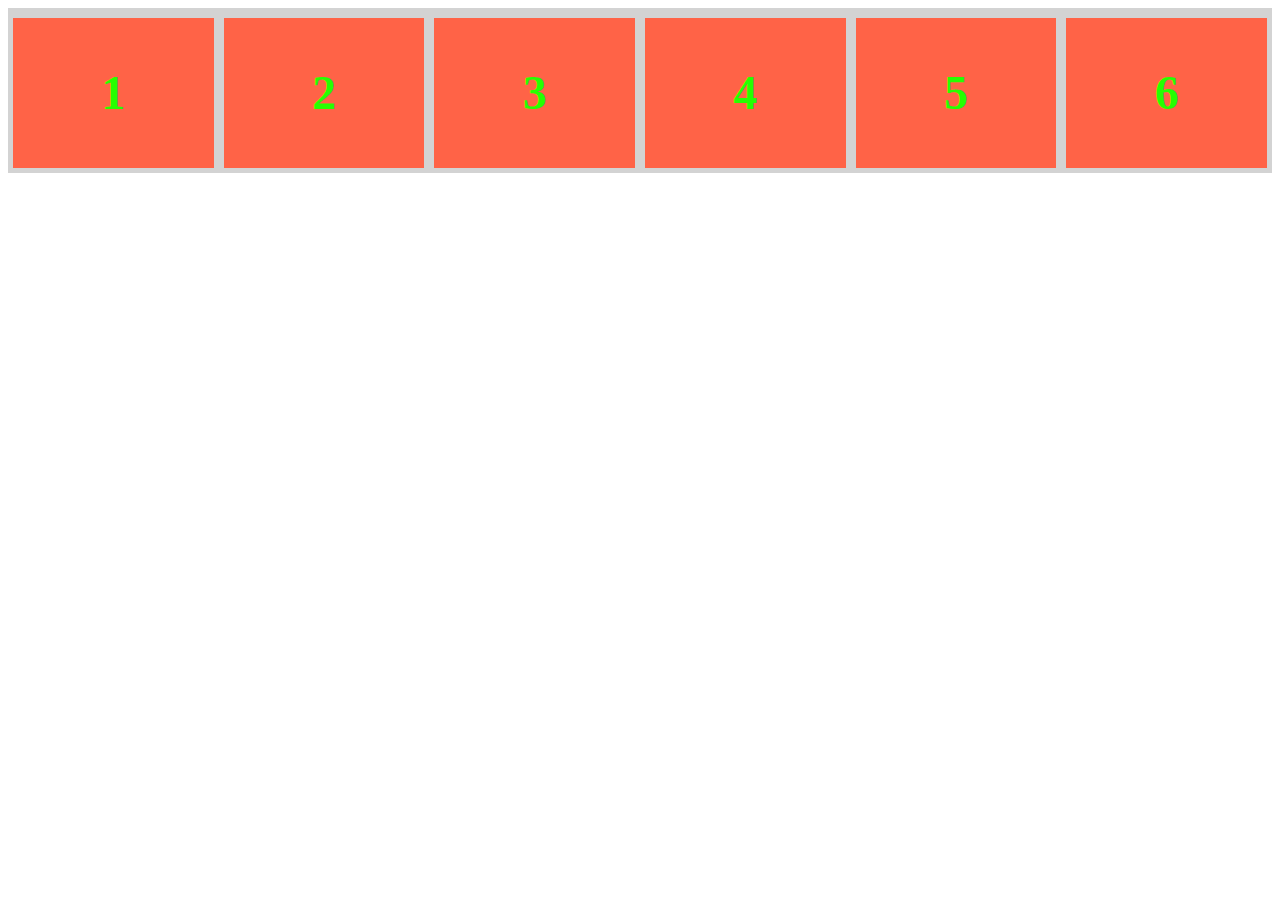
<file: 03_Übungen/02_boxen/index.html>
<!doctype html>
<html lang="de">
<head>
    <meta charset="UTF-8">
    <title>Aufgabe: Boxen</title>
    <link rel="stylesheet" href="style.css">
</head>
<body>
    <ul class="flex-container">
        <li class="flex-item">1</li>
        <li class="flex-item">2</li>
        <li class="flex-item">3</li>
        <li class="flex-item">4</li>
        <li class="flex-item">5</li>
        <li class="flex-item">6</li>
    </ul>
</body>
</html>
</file>
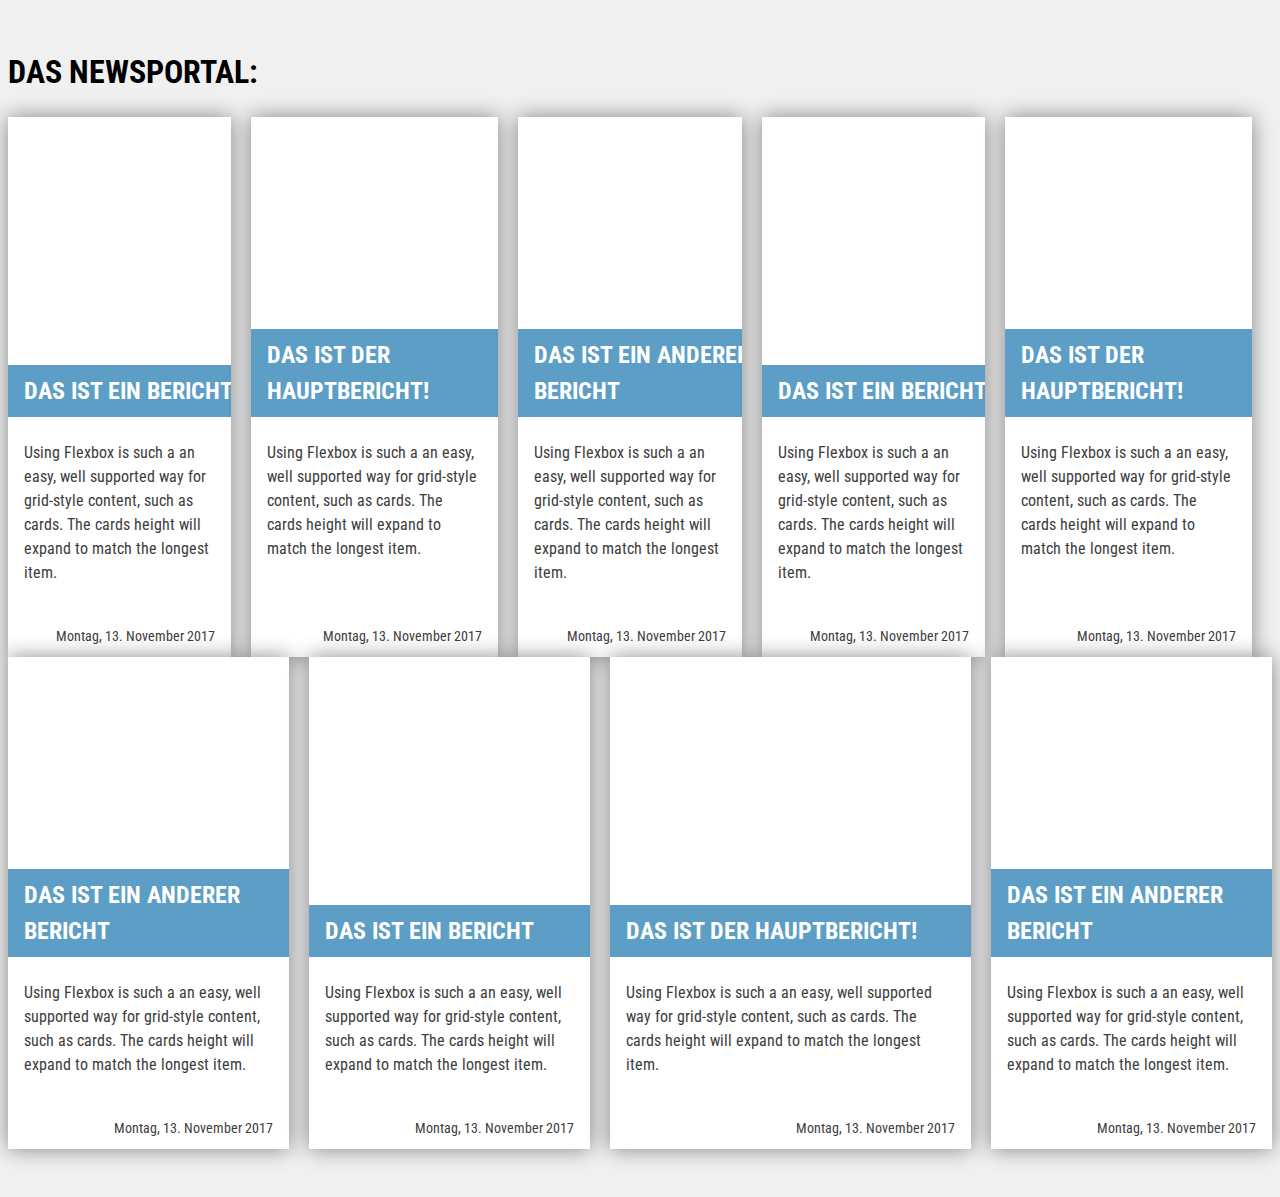
<file: 03_Übungen/03_news/index.html>
<!doctype html>
<html lang="de">
<head>
    <meta charset="UTF-8">
    <meta name="viewport" content="width=device-width, user-scalable=no, initial-scale=1.0, maximum-scale=1.0, minimum-scale=1.0">
    <meta http-equiv="X-UA-Compatible" content="ie=edge">
    <title>Newsportal</title>
    <link rel="stylesheet" href="style.css">
    <link rel="stylesheet" href="flex.css">
    <link href="https://fonts.googleapis.com/css?family=Roboto+Condensed" rel="stylesheet">
</head>
<body>
<div class="container">
    <h1>DAS NEWSPORTAL:</h1>
    <div class="cards">
        <div class="card">
            <div class="card-header" style="background-image: url(http://placeimg.com/400/200/animals);">
                <div class="card-title">
                    <h2>Das ist ein Bericht</h2>
                </div>
            </div>
            <div class="card-body">
                Using Flexbox is such a an easy, well supported way for grid-style content, such as cards. The cards height will expand to match the longest item.
            </div>
            <div class="card-footer">
                Montag, 13. November 2017
            </div>
        </div>
        <div class="card headline">
            <div class="card-header" style="background-image: url(http://placeimg.com/400/200/nature);">
                <div class="card-title">
                    <h2>Das ist der Hauptbericht!</h2>
                </div>
            </div>
            <div class="card-body">
                Using Flexbox is such a an easy, well supported way for grid-style content, such as cards. The cards height will expand to match the longest item.
            </div>
            <div class="card-footer">
                Montag, 13. November 2017
            </div>
        </div>
        <div class="card">
            <div class="card-header" style="background-image: url(http://placeimg.com/400/200/people);">
                <div class="card-title">
                    <h2>Das ist ein anderer Bericht</h2>
                </div>
            </div>
            <div class="card-body">
                Using Flexbox is such a an easy, well supported way for grid-style content, such as cards. The cards height will expand to match the longest item.
            </div>
            <div class="card-footer">
                Montag, 13. November 2017
            </div>
        </div><div class="card">
            <div class="card-header" style="background-image: url(http://placeimg.com/400/200/animals);">
                <div class="card-title">
                    <h2>Das ist ein Bericht</h2>
                </div>
            </div>
            <div class="card-body">
                Using Flexbox is such a an easy, well supported way for grid-style content, such as cards. The cards height will expand to match the longest item.
            </div>
            <div class="card-footer">
                Montag, 13. November 2017
            </div>
        </div>
        <div class="card headline">
            <div class="card-header" style="background-image: url(http://placeimg.com/400/200/nature);">
                <div class="card-title">
                    <h2>Das ist der Hauptbericht!</h2>
                </div>
            </div>
            <div class="card-body">
                Using Flexbox is such a an easy, well supported way for grid-style content, such as cards. The cards height will expand to match the longest item.
            </div>
            <div class="card-footer">
                Montag, 13. November 2017
            </div>
        </div>
        <div class="card">
            <div class="card-header" style="background-image: url(http://placeimg.com/400/200/people);">
                <div class="card-title">
                    <h2>Das ist ein anderer Bericht</h2>
                </div>
            </div>
            <div class="card-body">
                Using Flexbox is such a an easy, well supported way for grid-style content, such as cards. The cards height will expand to match the longest item.
            </div>
            <div class="card-footer">
                Montag, 13. November 2017
            </div>
        </div><div class="card">
            <div class="card-header" style="background-image: url(http://placeimg.com/400/200/animals);">
                <div class="card-title">
                    <h2>Das ist ein Bericht</h2>
                </div>
            </div>
            <div class="card-body">
                Using Flexbox is such a an easy, well supported way for grid-style content, such as cards. The cards height will expand to match the longest item.
            </div>
            <div class="card-footer">
                Montag, 13. November 2017
            </div>
        </div>
        <div class="card headline">
            <div class="card-header" style="background-image: url(http://placeimg.com/400/200/nature);">
                <div class="card-title">
                    <h2>Das ist der Hauptbericht!</h2>
                </div>
            </div>
            <div class="card-body">
                Using Flexbox is such a an easy, well supported way for grid-style content, such as cards. The cards height will expand to match the longest item.
            </div>
            <div class="card-footer">
                Montag, 13. November 2017
            </div>
        </div>
        <div class="card">
            <div class="card-header" style="background-image: url(http://placeimg.com/400/200/people);">
                <div class="card-title">
                    <h2>Das ist ein anderer Bericht</h2>
                </div>
            </div>
            <div class="card-body">
                Using Flexbox is such a an easy, well supported way for grid-style content, such as cards. The cards height will expand to match the longest item.
            </div>
            <div class="card-footer">
                Montag, 13. November 2017
            </div>
        </div>
    </div>
	
</div>
</body>
</html>
</file>
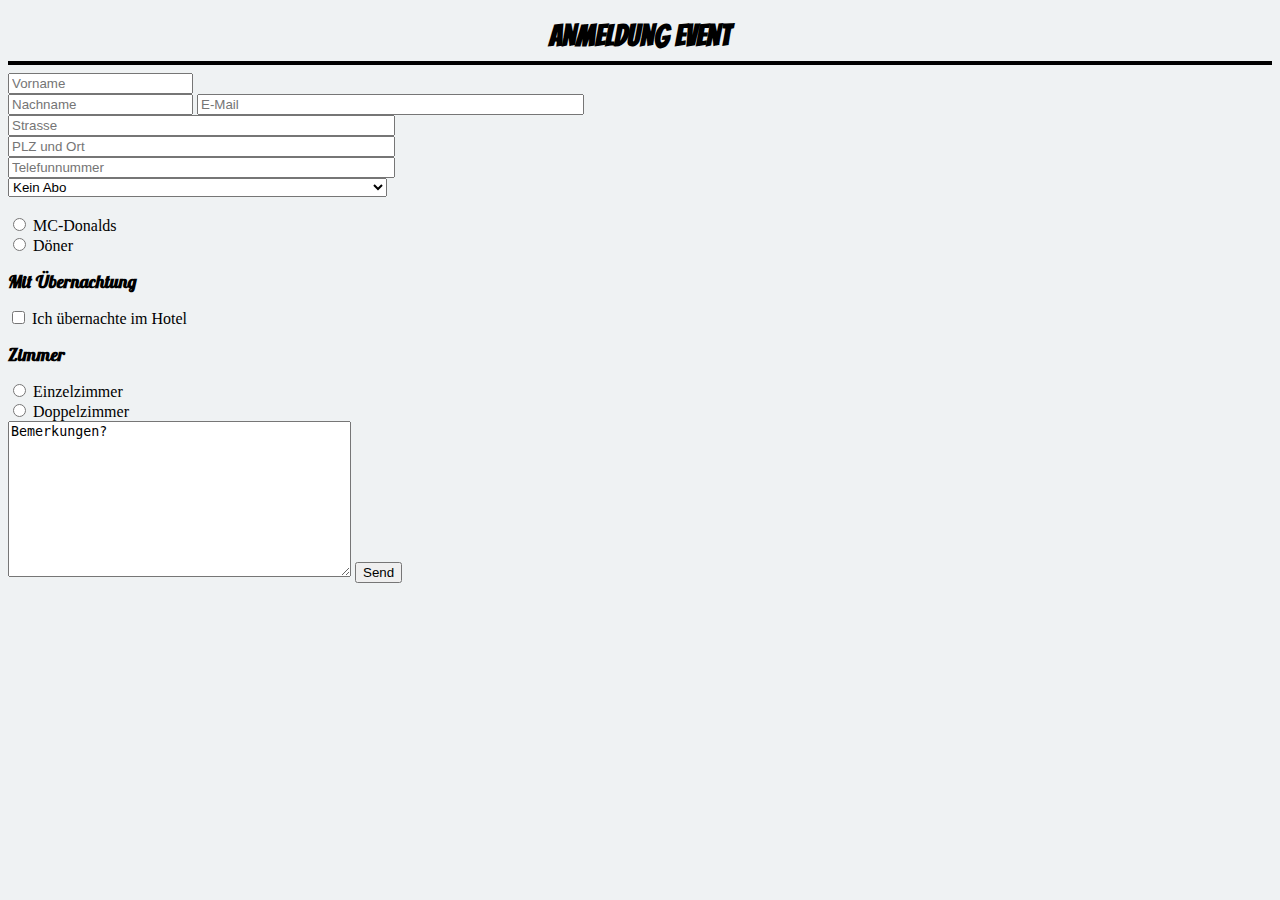
<file: 03_Übungen/04_Formulare/index.html>
<!DOCTYPE html> <!-- Sagt dem Browser das es HTML ist.-->
<html lang="de">
    <head>
        <meta charset="utf-8"> <!--Definiert die Buchstaben-->
        <title>Anmeldung Event</title>
        <link rel="stylesheet" href="style.css">
        <link href="https://fonts.googleapis.com/css?family=Bangers|Lobster|McLaren&display=swap" rel="stylesheet">
        </head>
    <body>
            <form
            action="https://formspree.io/mknwkkro"
            method="POST"> 
        <h1>Anmeldung Event</h1>
        <hr>
        <input type="text" name="Vorname" placeholder="Vorname" class="text"><br>
        <input type="text" name="Nachname" placeholder="Nachname">
        <input type="email" name="email" placeholder="E-Mail" class="textfeld"><br>
        <input type="text" name="Addresse" placeholder="Strasse" class="textfeld"><br>
        <input type="text" name="Ort" placeholder="PLZ und Ort" class="textfeld"><br>
        <input type="text" name="Tel." placeholder="Telefunnummer" class="textfeld"><br>
        <select class="textfeld" name="Abotyp">
            <option value="1">Kein Abo</option>
            <option value="2">GA</option>
            <option value="3">Halbtax</option>
            <option value="4">Streckenabo Luzern-Zürich</option>
        </select><br>
        <br>
        
        <input type="radio" id="r1" name="Abendessen" value="MC-Donalds">
        <label for="r1">MC-Donalds</label><br />
        
        <input type="radio" id="r2" name="Abendessen" value="Döner">
        <label for="r2">Döner</label><br />
        
        <h2>Mit Übernachtung</h2>
        <input type="checkbox" id="c1">
        <label for="c1">Ich übernachte im Hotel</label><br /> 
        
        <h2>Zimmer</h2>
        <input type="radio" id="r3" name="Übernachtung" value="Einzelzimmer">
        <label for="r3">Einzelzimmer</label><br />
        
        <input type="radio" id="r4" name="Übernachtung" value="Doppelzimmer">
        <label for="r4">Doppelzimmer</label><br />

        <textarea name="Bemerkungen" cols="40" rows="10">Bemerkungen?</textarea>

        <button type="submit">Send</button>
        </form>
        
    </body>
</html>
</file>
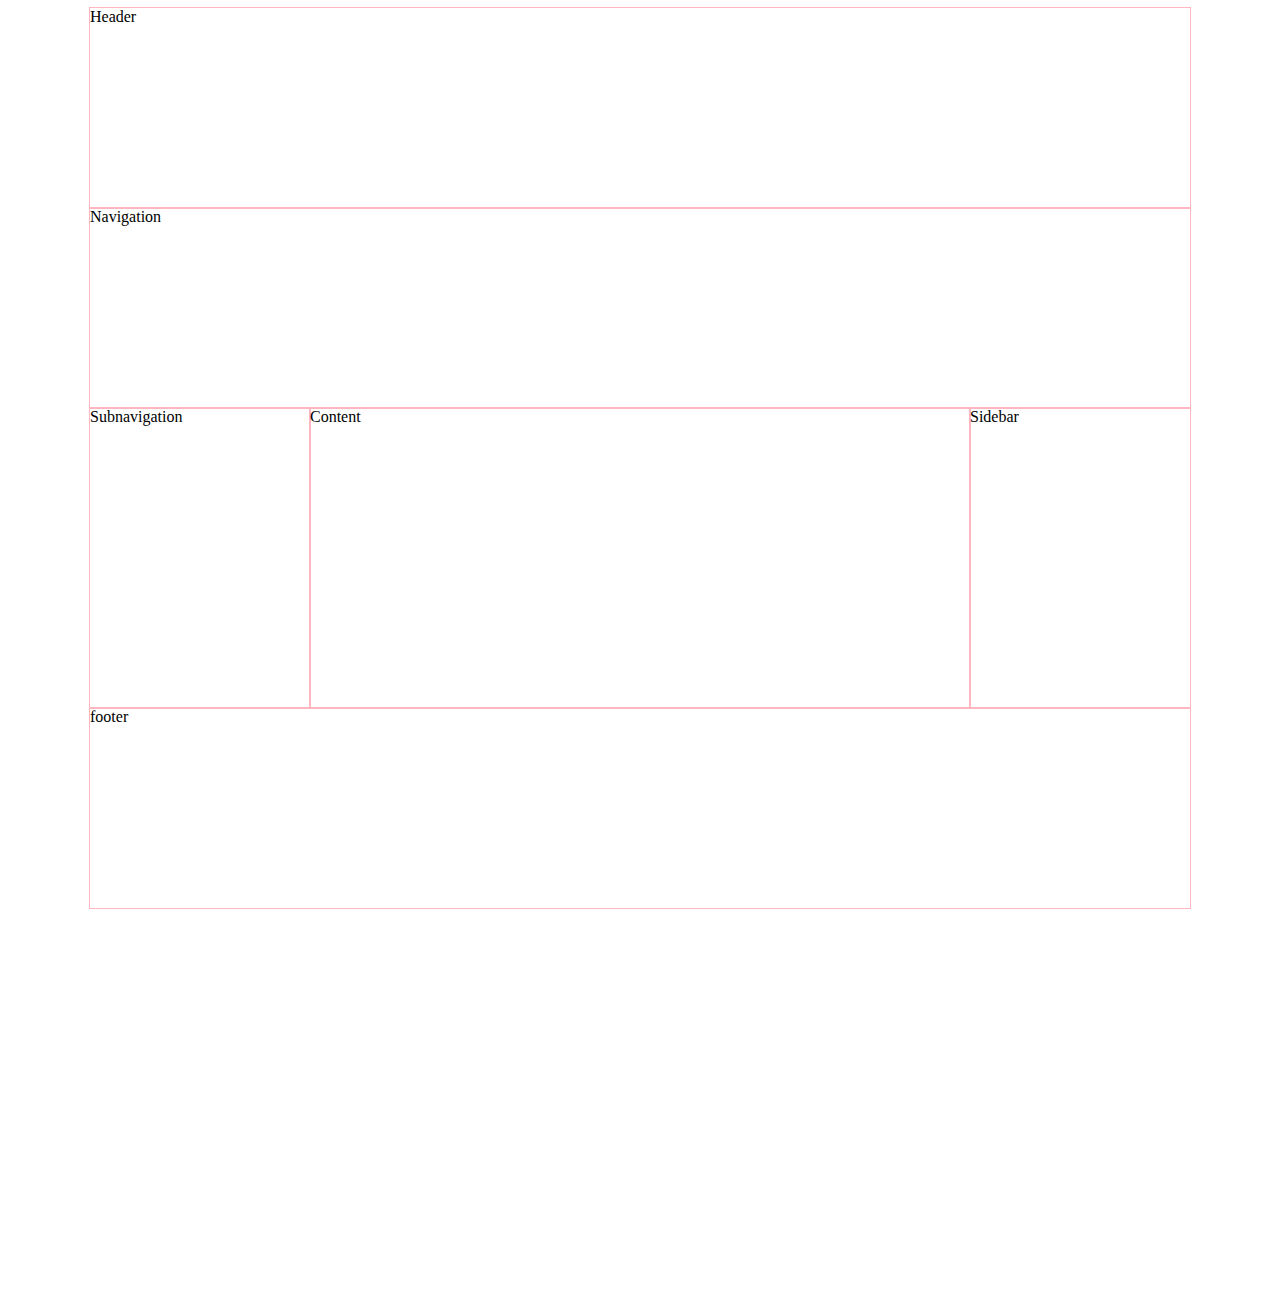
<file: 03_Übungen/06_CSS-Grid/index.html>
<!DOCTYPE html>
<html lang="en">
<head>
    <meta charset="UTF-8">
    <meta name="viewport" content="width=device-width, initial-scale=1.0">
    <meta http-equiv="X-UA-Compatible" content="ie=edge">
    <link rel="stylesheet" href="style.css">
    <title>grids</title>
</head>
<body class="body">
    <div class="container">
        <header>Header</header>
        <nav>Navigation</nav>
        <aside class="sub">Subnavigation</aside>
        <main>Content</main>
        <aside class="side">Sidebar</aside>
        <footer>footer</footer>
    </div>
</body>
</html>
</file>
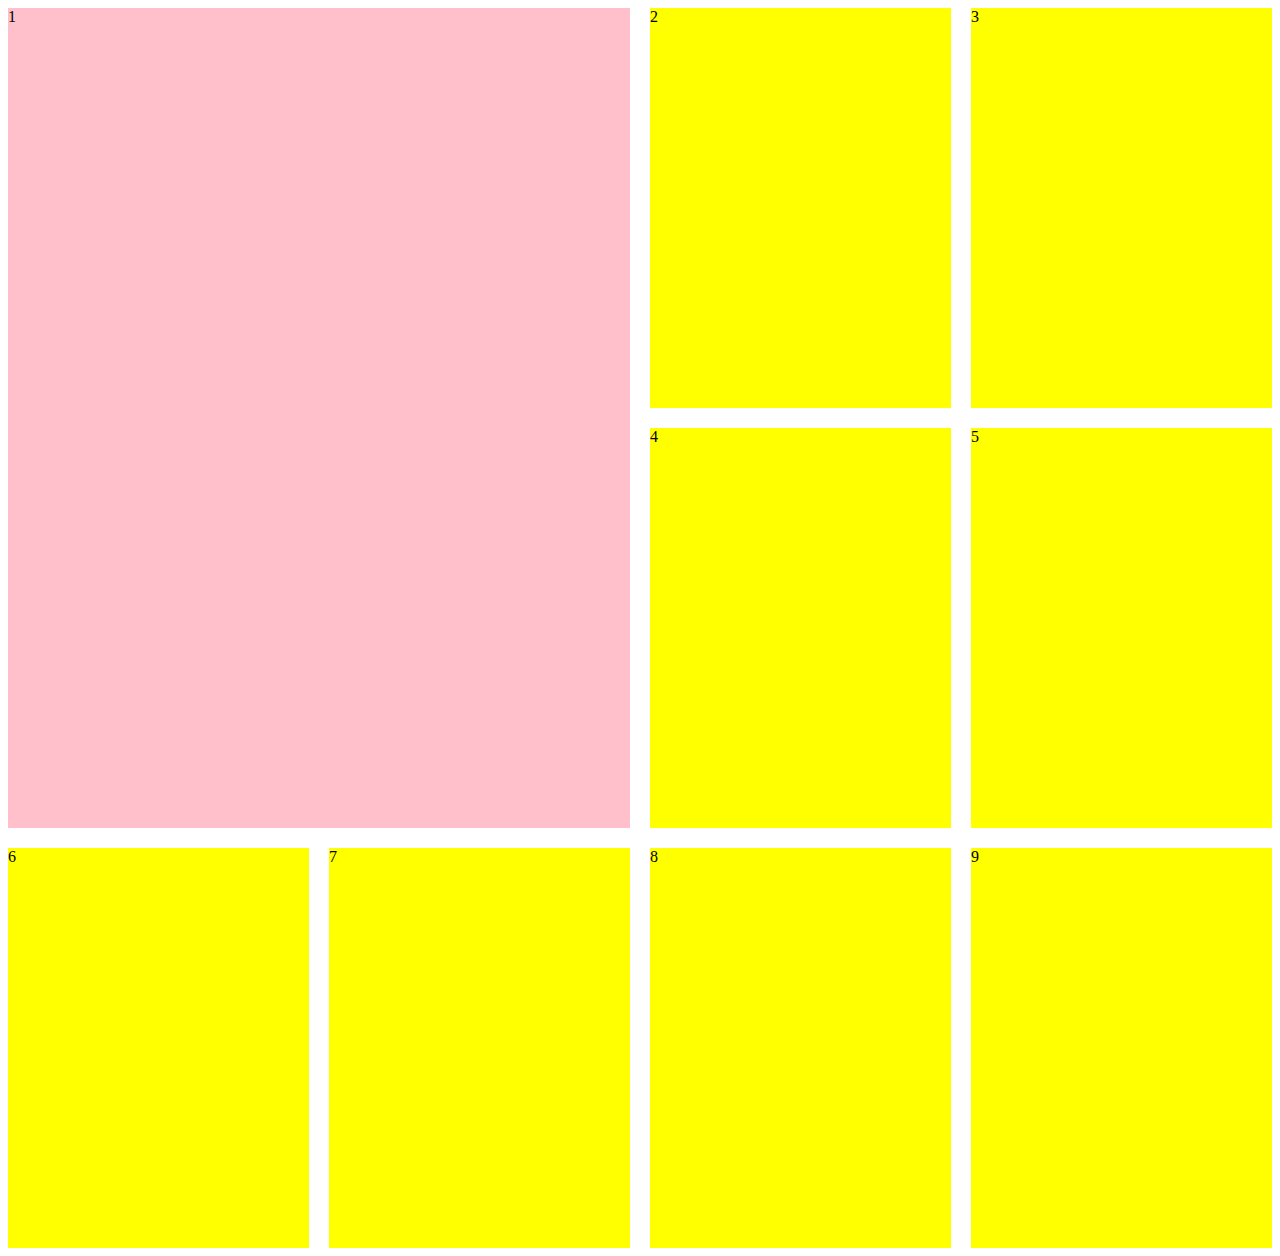
<file: 03_Übungen/07_Responsive/index.html>
<!DOCTYPE html>
<html lang="de">
<head>
    <meta charset="UTF-8">
    <meta name="viewport" content="width=device-width, initial-scale=1.0">
    <meta http-equiv="X-UA-Compatible" content="ie=edge">
    <link rel="stylesheet" href="style.css">
    <title>grids</title>
</head>
<body>
    <main class="container">
        <div class="Headline">1</div>
        <div>2</div>
        <div>3</div>
        <div>4</div>
        <div>5</div>
        <div>6</div>
        <div>7</div>
        <div>8</div>
        <div>9</div>
    </main>
</body>
</html>
</file>
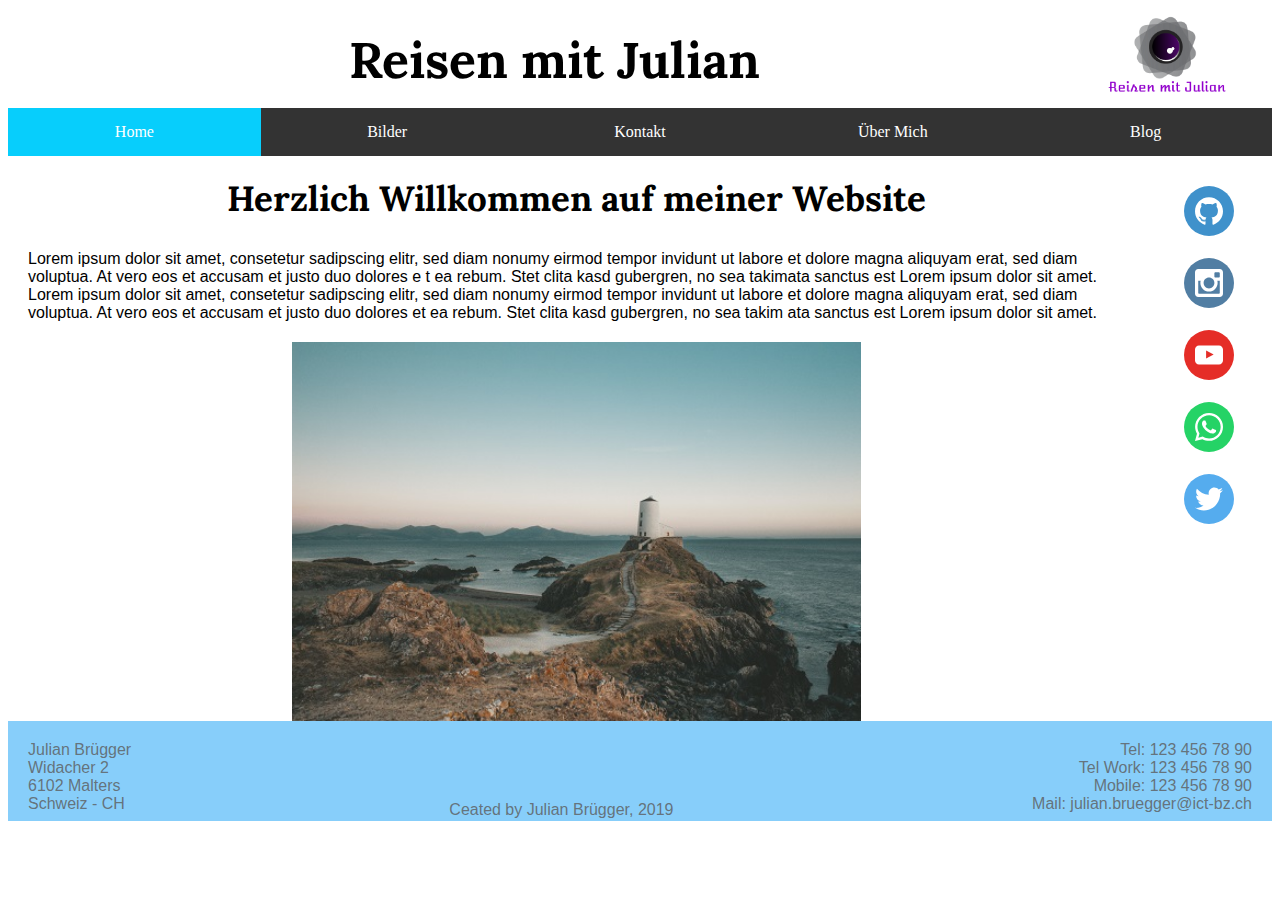
<file: 04_Projekt/Webpage/index.html>
<!DOCTYPE html>
<html lang="de">
<head>
    <meta charset="UTF-8">
    <meta name="viewport" content="width=device-width, initial-scale=1.0">
    <meta http-equiv="X-UA-Compatible" content="ie=edge">
    <link rel="stylesheet" href="style.css">
    
    <link href="https://fonts.googleapis.com/css?family=Lora&display=swap" rel="stylesheet">
    <title>Reisen mit Julian - Home</title>
</head>
<body class="body">
    <div class="container">
        <header>  
            <a href="index.html">
                <img src="Symbole/Logo.png" 
                alt="Bild einer Fotokamera" 
                class="logo">
            </a>
            <h1>Reisen mit Julian</h1>
        </header>
        <nav>
            <ul class="navigation">
                <li><a class="active" href="index.html">Home</a></li>
                <li><a href="pictures/index.html">Bilder</a></li>
                <li><a href="/contact/index.html">Kontakt</a></li>
                <li><a href="over_me/index.html">Über Mich</a></li>
                <li><a href="blog/blog.html">Blog</a></li>
            </ul>
        </nav>
        <aside class="text">             
            <h2>Herzlich Willkommen auf meiner Website</h2>
            <p> Lorem ipsum dolor sit amet, consetetur sadipscing elitr, 
                sed diam nonumy eirmod tempor invidunt ut labore et dolore magna 
                aliquyam erat, sed diam voluptua. At vero eos et accusam et justo duo dolores e
                t ea rebum. Stet clita kasd gubergren, no sea takimata sanctus est Lorem ipsum dolor sit amet. 
                Lorem ipsum dolor sit amet, consetetur sadipscing elitr, sed diam nonumy eirmod tempor invidunt ut labore et dolore magna 
                aliquyam erat, sed diam voluptua. At vero eos et accusam et justo duo dolores et ea rebum. Stet clita kasd gubergren, no sea takim
                ata sanctus est Lorem ipsum dolor sit amet.</p>
        </aside>
        <main>
            <img class="Home"src="pictures/files/pic01.jpg" alt="">                        
        </main>
        <aside class="side">

            <a href="https://github.com/julianbruegger/">
                <img class="sml" 
                src="Symbole/Github.svg" 
                alt="Link Github"> </a> <br>
            <a href="https://www.instagram.com/jul.bruegger">
                <img class="sml" 
                src="Symbole/Instagram.svg" 
                alt="Link zu Instagram"> </a><br>
            <a href="https://www.YouTube.com">
                <img class="sml" 
                src="Symbole/YouTube.svg" 
                alt="Link zu Youtube"> </a> <br>
            <a href="https://wa.me/+41765974891?text=Deine+Website+ist+toll.">
                <img class="sml" 
                src="Symbole/WhatsApp.svg" 
                alt="Logo von WhatsApp"> </a> <br>
            <a href="https://www.twitter.com">
                <img class="sml" 
                src="Symbole/Twitter.svg" 
                alt="Link zu Twiter"> </a>
        

        </aside>
        <footer>
            <p class="footer"> Julian Brügger <br>
                Widacher 2 <br>
                6102 Malters <br>
                Schweiz - CH
            </p>
            <p class=" footer center">
                Ceated by Julian Brügger, 2019
            </p>
            <p class="footer right">
                Tel: 123 456 78 90 <br>
                Tel Work: 123 456 78 90 <br>
                Mobile: 123 456 78 90 <br>
                Mail: julian.bruegger@ict-bz.ch

            </p>
      </footer>
        
    </body>
</html>
</file>
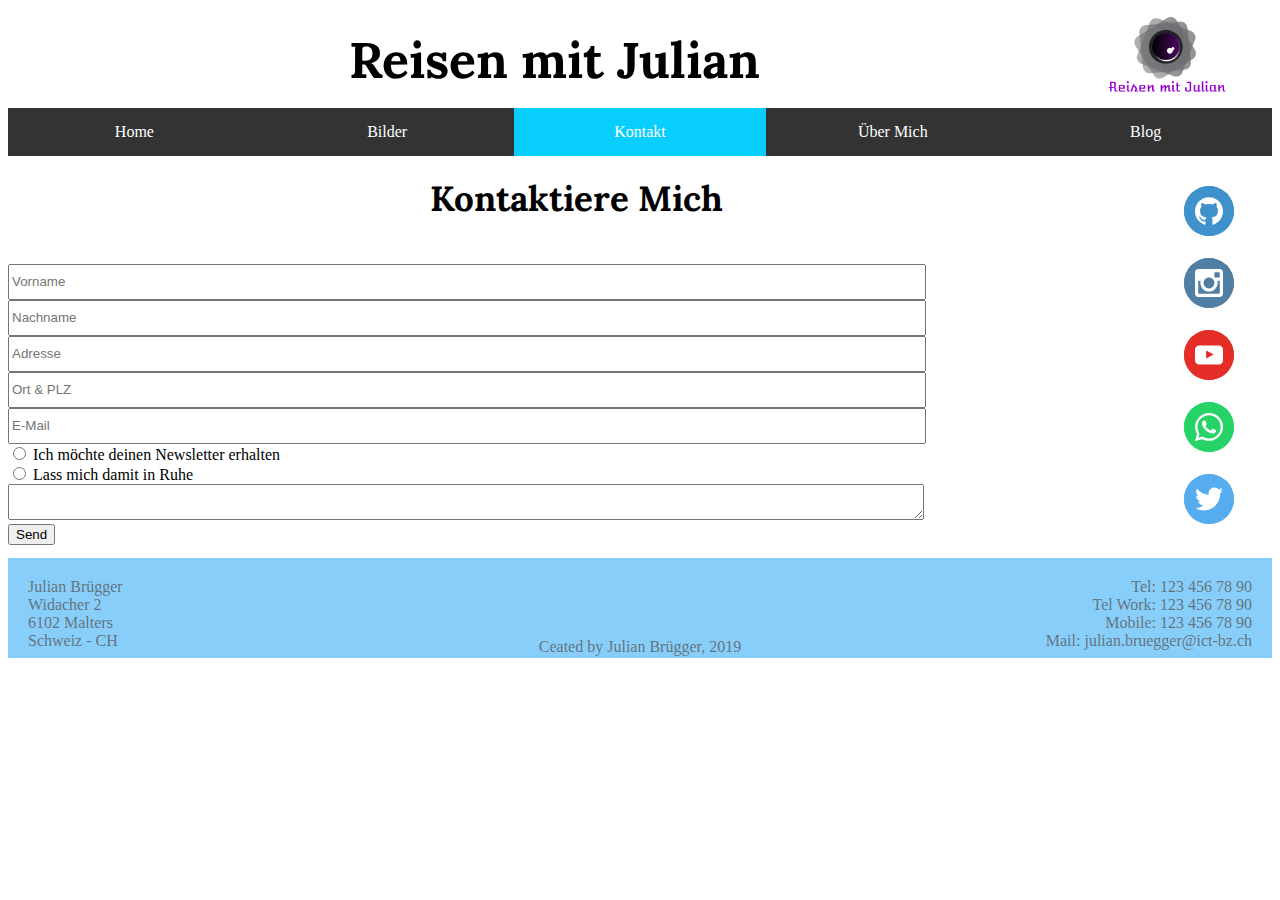
<file: 04_Projekt/Webpage/contact/index.html>
<!DOCTYPE html>
<html lang="de">
<head>
    <meta charset="UTF-8">
    <meta name="viewport" content="width=device-width, initial-scale=1.0">
    <meta http-equiv="X-UA-Compatible" content="ie=edge">
    <link rel="stylesheet" href="style.css">
    
    <link href="https://fonts.googleapis.com/css?family=Lora&display=swap" rel="stylesheet">
    <title>Reisen mit Julian - Bilder</title>
</head>
<body class="body">
    <div class="container">
        <header>  
            <a href="../index.html">
                <img src="../Symbole/Logo.png" 
                alt="Bild einer Fotokamera" 
                class="logo">
            </a>
            <h1>Reisen mit Julian</h1>
        </header>
        <nav>
            <ul class="navigation">
                <li><a href="../index.html">Home</a></li>
                <li><a href="../pictures/index.html">Bilder</a></li>
                <li><a class="active" href="index.html">Kontakt</a></li>
                <li><a href="../over_me/index.html">Über Mich</a></li>
                <li><a href="../Blog/blog.html">Blog</a></li>
            </ul>
        </nav>
        <aside class="side">

            <a href="https://github.com/julianbruegger/">
                <img class="sml" 
                src="../Symbole/Github.svg" 
                alt="Link Github"> </a> <br>
            <a href="https://www.instagram.com/jul.bruegger">
                <img class="sml" 
                src="../Symbole/Instagram.svg" 
                alt="Link zu Instagram"> </a><br>
            <a href="https://www.YouTube.com">
                <img class="sml" 
                src="../Symbole/YouTube.svg" 
                alt="Link zu Youtube"> </a> <br>
            <a href="https://wa.me/+4175974891?text=Deine+Website+ist+toll.">
                <img class="sml" 
                src="../Symbole/WhatsApp.svg" 
                alt="Logo von WhatsApp"> </a> <br>
            <a href="https://www.twitter.com">
                <img class="sml" 
                src="../Symbole/Twitter.svg" 
                alt="Link zu Twiter"> </a>
        

        </aside>
        <aside class="text">             
            <h2>Kontaktiere Mich</h2>
        </aside>

        <main>
            <div class="wrapper">
            <form
            action="https://formspree.io/mknwkkro"
            method="POST"> 
            <input class="Half" type="text" name="Vorname" placeholder="Vorname"> <br>
            <input class="Half" type="text" name="Nachname" placeholder="Nachname"><br>
            <input class="Half" type="text" name="Adresse" placeholder="Adresse"> <br>
            <input class="Half" type="text" name="Ort & PLZ" placeholder="Ort & PLZ"> <br>
            <input class="Half" type="email" name="Mail" placeholder="E-Mail"> <br>
            <input type="radio" id="r1" name="Newsletter" value="Ja">
                <label for="r1">Ich möchte deinen Newsletter erhalten</label><br />
            <input type="radio" id="r2" name="Newsletter" value="Nein">
                 <label for="r2">Lass mich damit in Ruhe</label><br />
            <textarea class="Half" cols="40" rows="5" name="Sag mir was"></textarea> <br>
            <button type="submit">Send</button>
        </form>
        </div>
        </main>
        <aside class="side">

            <a href="https://github.com/julianbruegger/">
                <img class="sml" 
                src="../Symbole/Github.svg" 
                alt="Link Github"> </a> <br>
            <a href="https://www.instagram.com/jul.bruegger">
                <img class="sml" 
                src="../Symbole/Instagram.svg" 
                alt="Link zu Instagram"> </a><br>
            <a href="https://www.YouTube.com">
                <img class="sml" 
                src="../Symbole/YouTube.svg" 
                alt="Link zu Youtube"> </a> <br>
            <a href="https://wa.me/+4175974891?text=Deine+Website+ist+toll.">
                <img class="sml" 
                src="../Symbole/WhatsApp.svg" 
                alt="Logo von WhatsApp"> </a> <br>
            <a href="https://www.twitter.com">
                <img class="sml" 
                src="../Symbole/Twitter.svg" 
                alt="Link zu Twiter"> </a>
        

        </aside>
        <footer>
            
            <p class="footer"> Julian Brügger <br>
                Widacher 2 <br>
                6102 Malters <br>
                Schweiz - CH
            </p>
            <p class="center">
                Ceated by Julian Brügger, 2019
            </p>
            <p class="footer right">
                Tel: 123 456 78 90 <br>
                Tel Work: 123 456 78 90 <br>
                Mobile: 123 456 78 90 <br>
                Mail: julian.bruegger@ict-bz.ch

            </p>
        </footer>
    </div>
</body>
</html>
</file>
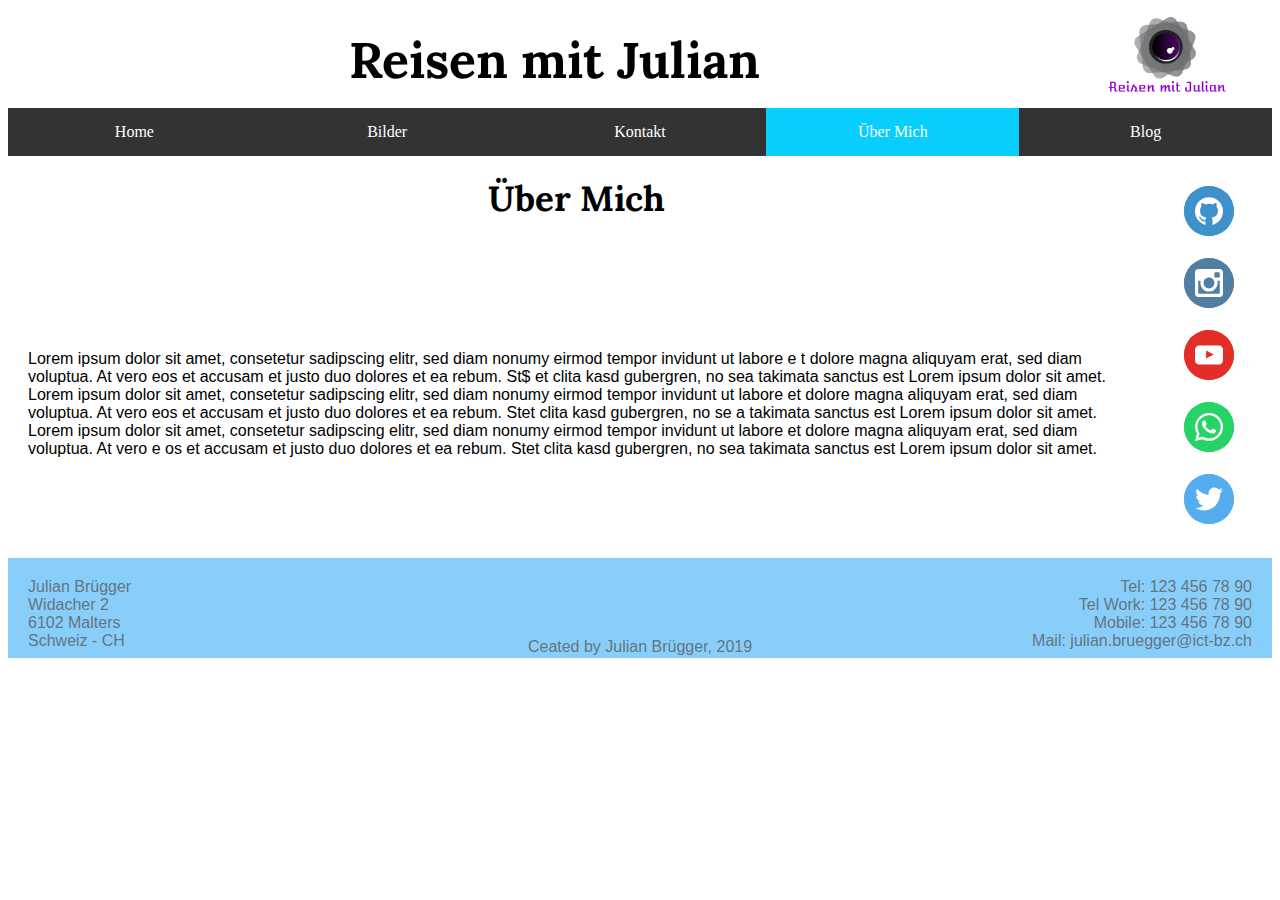
<file: 04_Projekt/Webpage/over_me/index.html>
<!DOCTYPE html>
<html lang="de">
<head>
    <meta charset="UTF-8">
    <meta name="viewport" content="width=device-width, initial-scale=1.0">
    <meta http-equiv="X-UA-Compatible" content="ie=edge">
    <link rel="stylesheet" href="style.css">
    
    <link href="https://fonts.googleapis.com/css?family=Lora&display=swap" rel="stylesheet">
    <title>Reisen mit Julian - Bilder</title>
</head>
<body class="body">
    <div class="container">
        <header>  
            <a href="../index.html">
                <img src="../Symbole/Logo.png" 
                alt="Bild einer Fotokamera" 
                class="logo">
            </a>
            <h1>Reisen mit Julian</h1>
        </header>
        <nav>
            <ul class="navigation">
                <li><a href="../index.html">Home</a></li>
                <li><a href="../pictures/index.html">Bilder</a></li>
                <li><a href="../contact/index.html">Kontakt</a></li>
                <li><a class="active" href="../over_me/index.html">Über Mich</a></li>
                <li><a href="../blog/blog.html">Blog</a></li>
            </ul>
        </nav>
        <aside class="side">

            <a href="https://github.com/julianbruegger/">
                <img class="sml" 
                src="../Symbole/Github.svg" 
                alt="Link Github"> </a> <br>
            <a href="https://www.instagram.com/jul.bruegger">
                <img class="sml" 
                src="../Symbole/Instagram.svg" 
                alt="Link zu Instagram"> </a><br>
            <a href="https://www.YouTube.com">
                <img class="sml" 
                src="../Symbole/YouTube.svg" 
                alt="Link zu Youtube"> </a> <br>
            <a href="https://wa.me/+4175974891?text=Deine+Website+ist+toll.">
                <img class="sml" 
                src="../Symbole/WhatsApp.svg" 
                alt="Logo von WhatsApp"> </a> <br>
            <a href="https://www.twitter.com">
                <img class="sml" 
                src="../Symbole/Twitter.svg" 
                alt="Link zu Twiter"> </a>
        

        </aside>
        <aside class="text">             
            <h2>Über Mich</h2>
        </aside>

        <main>
            <p>Lorem ipsum dolor sit amet, consetetur sadipscing elitr, sed diam nonumy eirmod tempor invidunt ut labore e
                t dolore magna aliquyam erat, sed diam voluptua. At vero eos et accusam et justo duo dolores et ea rebum. St$
                et clita kasd gubergren, no sea takimata sanctus est Lorem ipsum dolor sit amet. Lorem ipsum dolor sit amet,
                 consetetur sadipscing elitr, sed diam nonumy eirmod tempor invidunt ut labore et dolore magna aliquyam erat,
                  sed diam voluptua. At vero eos et accusam et justo duo dolores et ea rebum. Stet clita kasd gubergren, no se
                  a takimata sanctus est Lorem ipsum dolor sit amet. Lorem ipsum dolor sit amet, consetetur sadipscing elitr, 
                  sed diam nonumy eirmod tempor invidunt ut labore et dolore magna aliquyam erat, sed diam voluptua. At vero e
                  os et accusam et justo duo dolores et ea rebum.
                 Stet clita kasd gubergren, no sea takimata sanctus est Lorem ipsum dolor sit amet.</p>
        </main>
        <aside class="side">

            <a href="https://github.com/julianbruegger/">
                <img class="sml" 
                src="../Symbole/Github.svg" 
                alt="Link Github"> </a> <br>
            <a href="https://www.instagram.com/jul.bruegger">
                <img class="sml" 
                src="../Symbole/Instagram.svg" 
                alt="Link zu Instagram"> </a><br>
            <a href="https://www.YouTube.com">
                <img class="sml" 
                src="../Symbole/YouTube.svg" 
                alt="Link zu Youtube"> </a> <br>
            <a href="https://wa.me/+4175974891?text=Deine+Website+ist+toll.">
                <img class="sml" 
                src="../Symbole/WhatsApp.svg" 
                alt="Logo von WhatsApp"> </a> <br>
            <a href="https://www.twitter.com">
                <img class="sml" 
                src="../Symbole/Twitter.svg" 
                alt="Link zu Twiter"> </a>
        

        </aside>
        <footer>
            
            <p class="footer"> Julian Brügger <br>
                Widacher 2 <br>
                6102 Malters <br>
                Schweiz - CH
            </p>
            <p class="center">
                Ceated by Julian Brügger, 2019
            </p>
            <p class="footer right">
                Tel: 123 456 78 90 <br>
                Tel Work: 123 456 78 90 <br>
                Mobile: 123 456 78 90 <br>
                Mail: julian.bruegger@ict-bz.ch

            </p>
        </footer>
    </div>
</body>
</html>
</file>
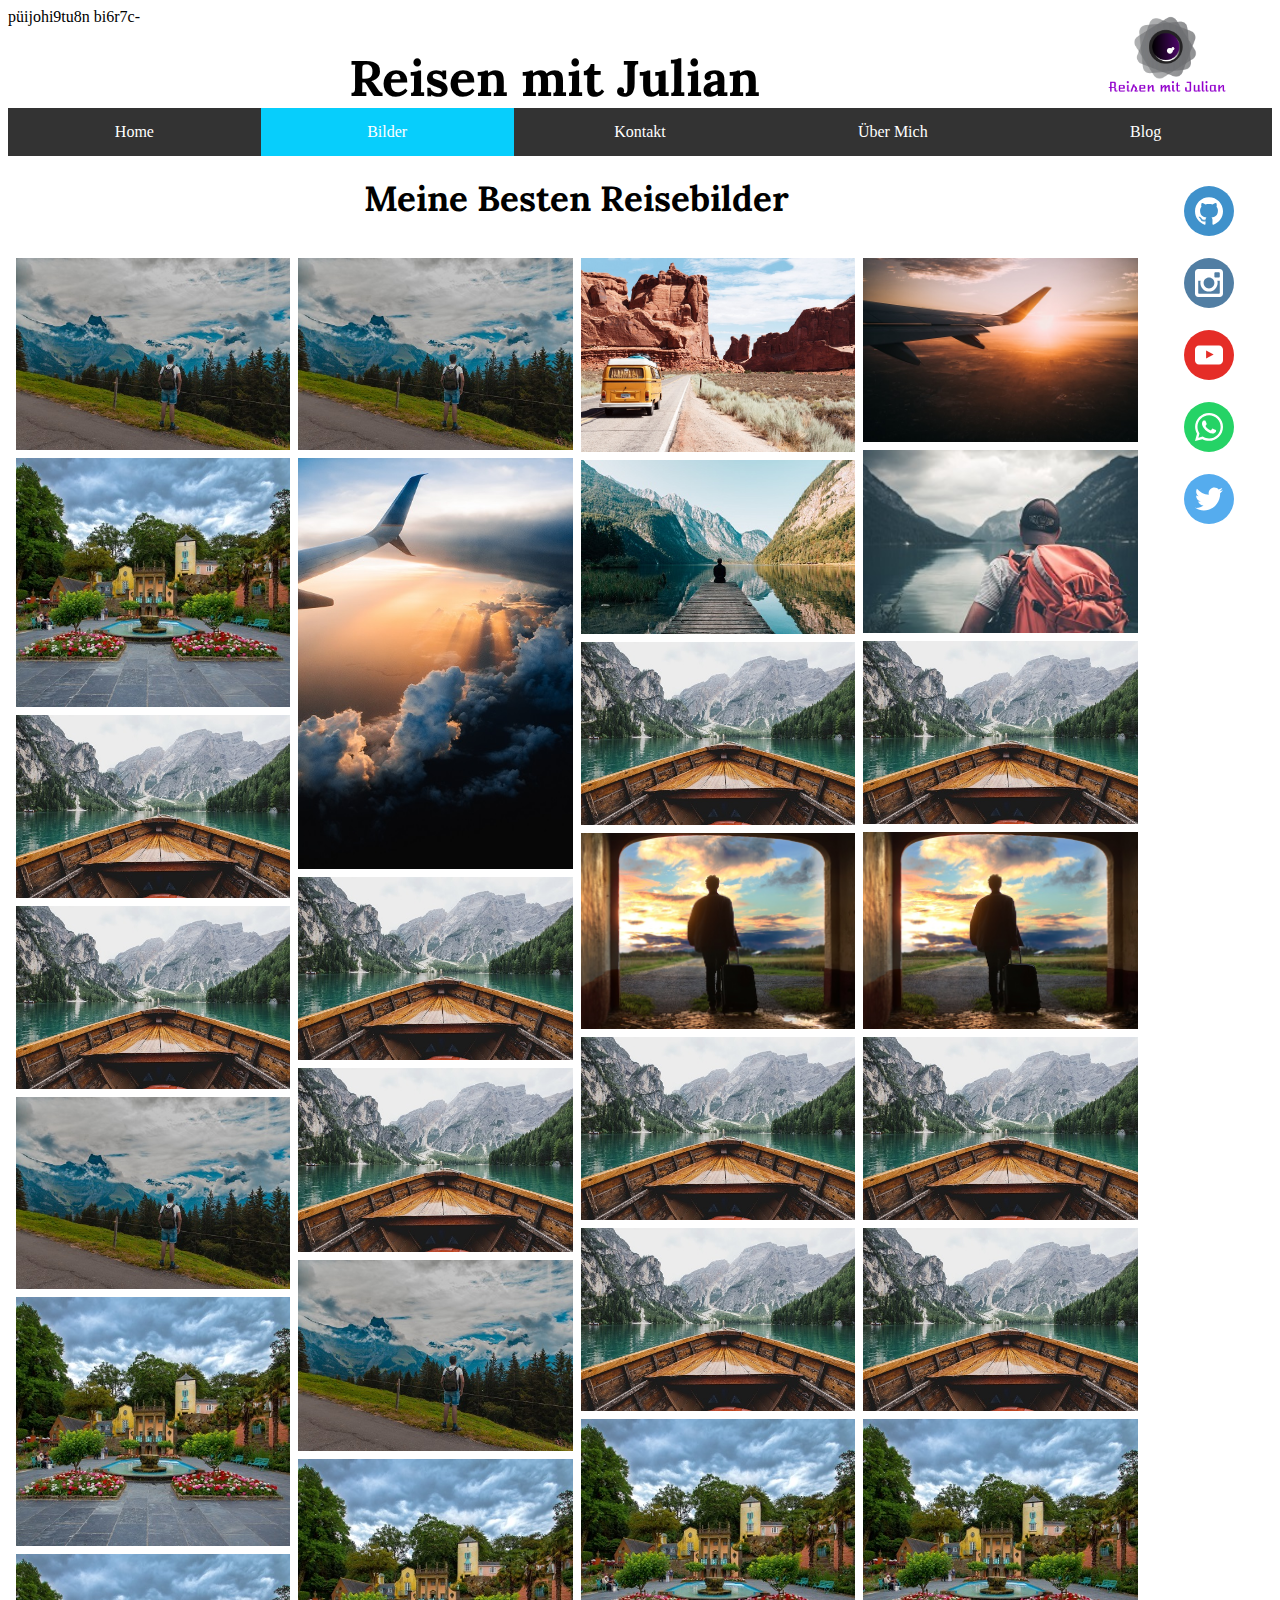
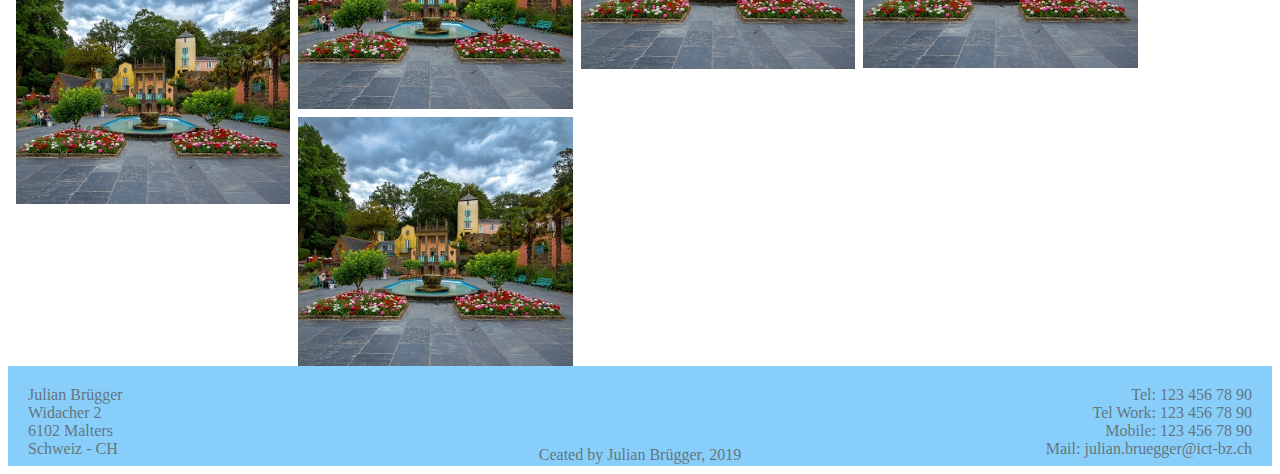
<file: 04_Projekt/Webpage/pictures/index.html>
<!DOCTYPE html>
<html lang="de">
<head>
    <meta charset="UTF-8">
    <meta name="viewport" content="width=device-width, initial-scale=1.0">
    <meta http-equiv="X-UA-Compatible" content="ie=edge">
    <link rel="stylesheet" href="style.css">
    
    <link href="https://fonts.googleapis.com/css?family=Lora&display=swap" rel="stylesheet">
    <title>Reisen mit Julian - Bilder</title>
</head>
<body class="body">
    <div class="container">
        <header>  püijohi9tu8n bi6r7c-
            <a href="../index.html">
                <img src="../Symbole/Logo.png" 
                alt="Bild einer Fotokamera" 
                class="logo">
            </a>
            <h1>Reisen mit Julian</h1>
        </header>
        <nav>
            <ul class="navigation">
                <li><a href="../index.html">Home</a></li>
                <li><a class="active" href="index.html">Bilder</a></li>
                <li><a href="../contact/index.html">Kontakt</a></li>
                <li><a href="../over_me/index.html">Über Mich</a></li>
                <li><a href="../blog/blog.html">Blog</a></li>
            </ul>
        </nav>
        <aside class="text">             
            <h2>Meine Besten Reisebilder</h2>
        </aside>
        <main>
            <div class="row">
                <div class="column">
                    <img src="files/pic03.jpeg">
                    <img src="files/pic02.jpg">
                    <img src="files/pic (1).jpg" alt="">
                    <img src="files/pic (1).jpg" alt="">
                    <img src="files/pic03.jpeg">
                    <img src="files/pic02.jpg">     
                    <img src="files/pic02.jpg">


                </div>
                <div class="column">
                    <img src="files/pic03.jpeg" alt="">
                    <img src="files/pic (9).jpg" alt="">
                    <img src="files/pic (1).jpg" alt="">
                    <img src="files/pic (1).jpg" alt="">
                    <img src="files/pic03.jpeg">
                    <img src="files/pic02.jpg">
                    <img src="files/pic02.jpg">

                </div>
                <div class="column">
                    <img src="files/pic (8).jpg" alt="">
                    <img src="files/pic (7).jpg" alt="">
                    <img src="files/pic (1).jpg" alt="">
                    <img src="files/pic (2).jpg" alt="">
                    <img src="files/pic (1).jpg" alt="">
                    <img src="files/pic (1).jpg" alt="">
                    <img src="files/pic02.jpg">

                </div>
                <div class="column">
                    <img src="files/pic (6).jpg" alt="">
                    <img src="files/pic (5).jpg" alt="">
                    <img src="files/pic (1).jpg" alt="">
                    <img src="files/pic (2).jpg" alt="">
                    <img src="files/pic (1).jpg" alt="">
                    <img src="files/pic (1).jpg" alt="">
                    <img src="files/pic02.jpg">

                </div>
            </div>                      
        </main>
        <aside class="side">

            <a href="https://github.com/julianbruegger/">
                <img class="sml" 
                src="../Symbole/Github.svg" 
                alt="Link Github"> </a> <br>
            <a href="https://www.instagram.com/jul.bruegger">
                <img class="sml" 
                src="../Symbole/Instagram.svg" 
                alt="Link zu Instagram"> </a><br>
            <a href="https://www.YouTube.com">
                <img class="sml" 
                src="../Symbole/YouTube.svg" 
                alt="Link zu Youtube"> </a> <br>
            <a href="https://wa.me/+4175974891?text=Deine+Website+ist+toll.">
                <img class="sml" 
                src="../Symbole/WhatsApp.svg" 
                alt="Logo von WhatsApp"> </a> <br>
            <a href="https://www.twitter.com">
                <img class="sml" 
                src="../Symbole/Twitter.svg" 
                alt="Link zu Twiter"> </a>
        

        </aside>
        <footer>
            
            <p class="footer"> Julian Brügger <br>
                Widacher 2 <br>
                6102 Malters <br>
                Schweiz - CH
            </p>
            <p class="center">
                Ceated by Julian Brügger, 2019
            </p>
            <p class="footer right">
                Tel: 123 456 78 90 <br>
                Tel Work: 123 456 78 90 <br>
                Mobile: 123 456 78 90 <br>
                Mail: julian.bruegger@ict-bz.ch

            </p>
        </footer>
    </div>
</body>
</html>
</file>
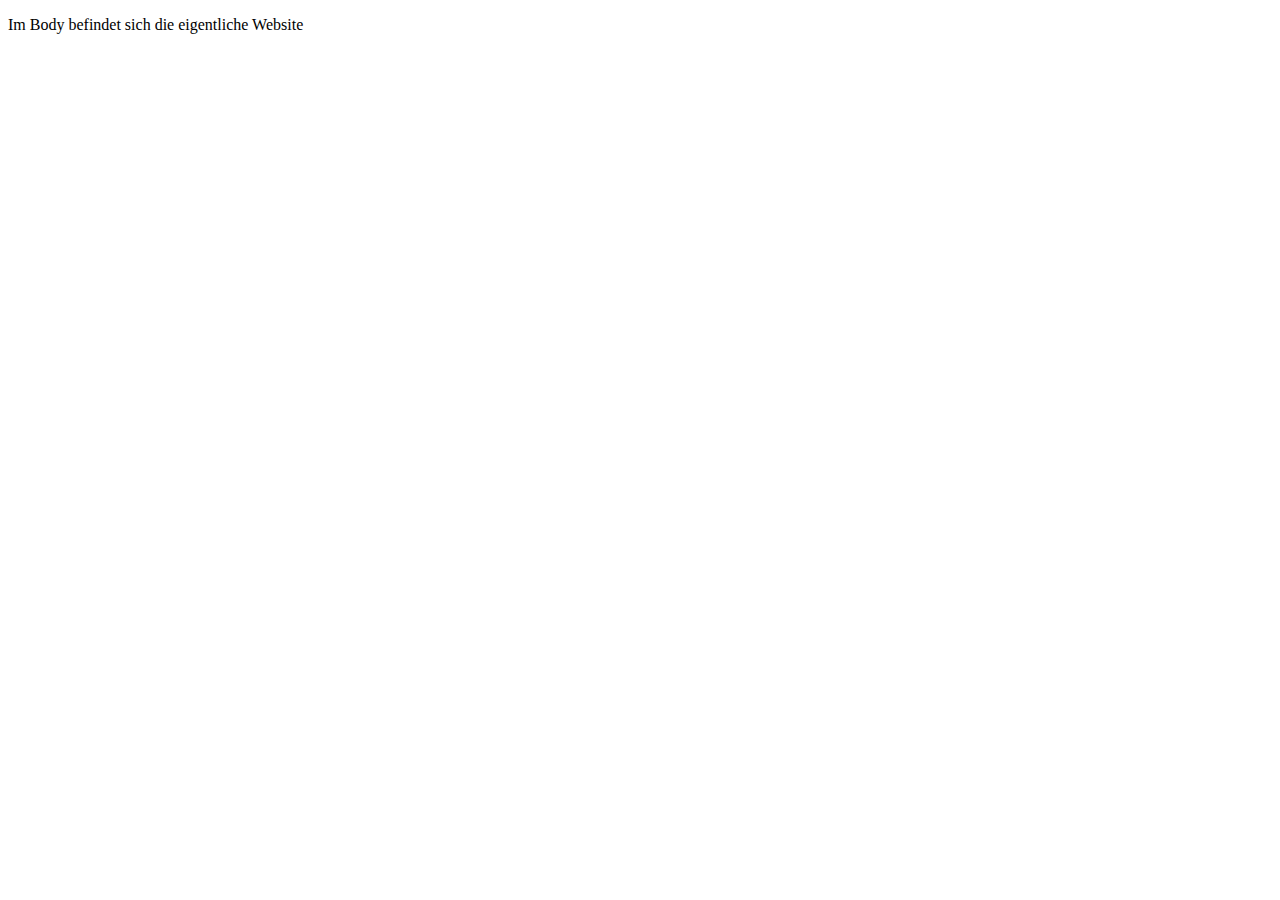
<file: 03_Übungen/Erste-Datei.html>
<!DOCTYPE html> <!-- Sagt dem Browser das es HTML ist.-->
<html lang="de">
    <head>
        <meta charset="utf-8"> <!--Definiert die Buchstaben-->
        <title>Tab beschriftung / Lesezeichen beschriftung</title>
    </head>
    <body>
        <p>Im Body befindet sich die eigentliche Website</p>
    </body>
</html>
</file>
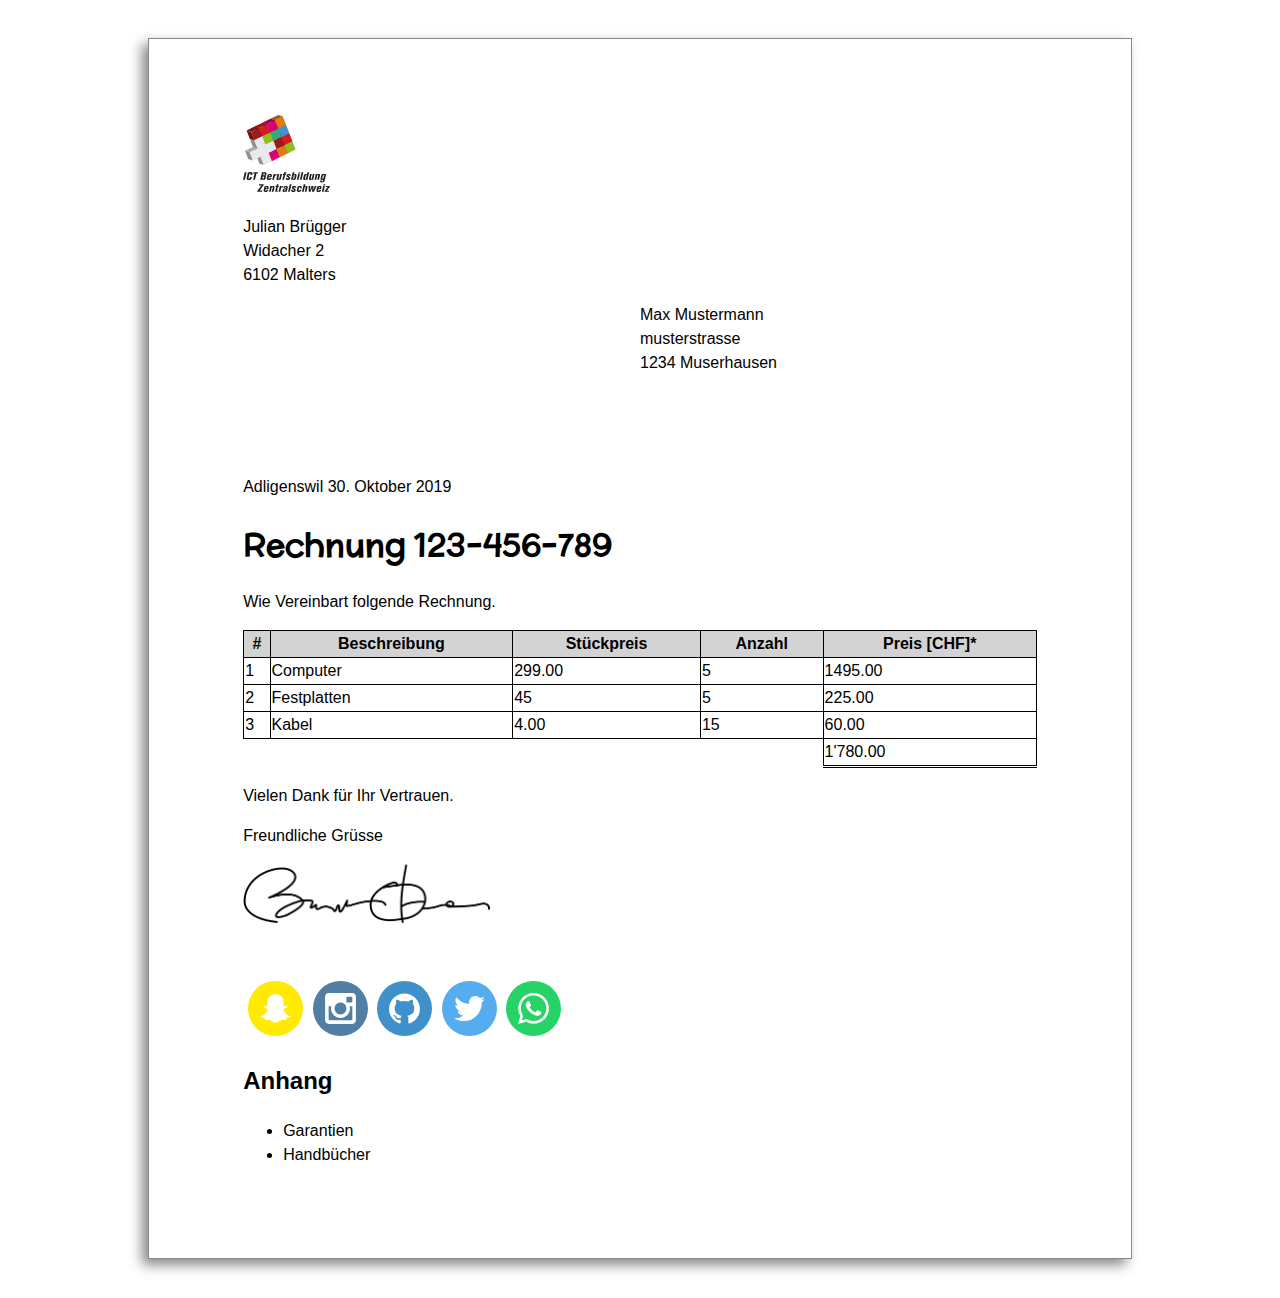
<file: 03_Übungen/01_Rechnung/Rechnung.html>
<!DOCTYPE html> 
<html lang="de">
    <head>
        <meta charset="utf-8"> 
        <title>Rechnung </title>
        <link rel="stylesheet" href="style.css">
        <link href="https://fonts.googleapis.com/css?family=McLaren&display=swap" rel="stylesheet">
    </head>

    <body>
        <header>
            <img src="logo.svg" 
            alt="Logo ICT-BZ" 
            class="Logo">
        </header>
        
        <section>
            <p>
                Julian Brügger <br>
                Widacher 2 <br>
                6102 Malters 
            </p>
            <p class="Empfänger">
                Max Mustermann <br>
                musterstrasse <br>
                1234 Muserhausen 
            </p>

            <p>   
                Adligenswil 30. Oktober 2019 
            </p>    
        </section> 
        <main>
            <h1>Rechnung 123-456-789</h1>
            
            <p>
                Wie Vereinbart folgende Rechnung.
            </p>
            <table>
                <tr> <!--Table Row -> Zeile -->
                    <th>#</th>
                    <th>Beschreibung</th>
                    <th>Stückpreis</th>
                    <th>Anzahl</th>
                    <th>Preis [CHF]*</th>
                </tr>
                <tr>
                    <td>1</td>
                    <td>Computer</td>
                    <td>299.00</td>
                    <td>5</td>
                    <td>1495.00</td>
                </tr>
                <tr>
                    <td>2</td>
                    <td>Festplatten</td>
                    <td>45</td>
                    <td>5</td> 
                    <td>225.00</td>    
                </tr>
                <tr>
                    <td>3</td>
                    <td>Kabel</td>
                    <td>4.00</td>
                    <td>15</td>
                    <td>60.00</td>
                </tr>
                <tr class="total">
                    <td class="hide">  </td>
                    <td class="hide"></td>
                    <td class="hide"></td>
                    <td class="hide"></td>
                    <td class="result">1'780.00</td>
                </tr>
            </table>
            <p>
                Vielen Dank für Ihr Vertrauen.
            </p>    
        </main>
        <section>
            <p>
                Freundliche Grüsse
            </p>
        </section>

        <footer>
            <img src="Unterschrift.png" alt="Unterschrift Obama" class="Unterschrift"> <br>

            <a href="http://www.snapchat.com"><img src="Snapchat.svg"
            alt="Snapchat-Logo"
            class="Social-Media"></a>

            <a href="http://www.instagramm.com/jul.bruegger"><img src="Instagram.svg"
                alt="Instagram-Logo"
                class="Social-Media"></a>

            <a href="https://github.com/julianbruegger/"><img src="Github.svg"
                alt="Github-Logo"
                class="Social-Media"></a>
        
        <a href="https://twitter.com"><img src="Twitter.svg"
                alt="Twitter-Logo"
                class="Social-Media"></a>    
        
        <a href="https://web.whatsapp.com"><img src="WhatsApp.svg"
        alt="WhatsApp-Logo"
        class="Social-Media"></a> 
        
        <h2>
                Anhang
            </h2>
            <ul> <!-- Unorderd List -> damit kann eine Auflistung erstellt werden-->
                <li>Garantien</li>
                <li>Handbücher</li>
            </ul>
        </footer>
    </body>
</html>
</file>
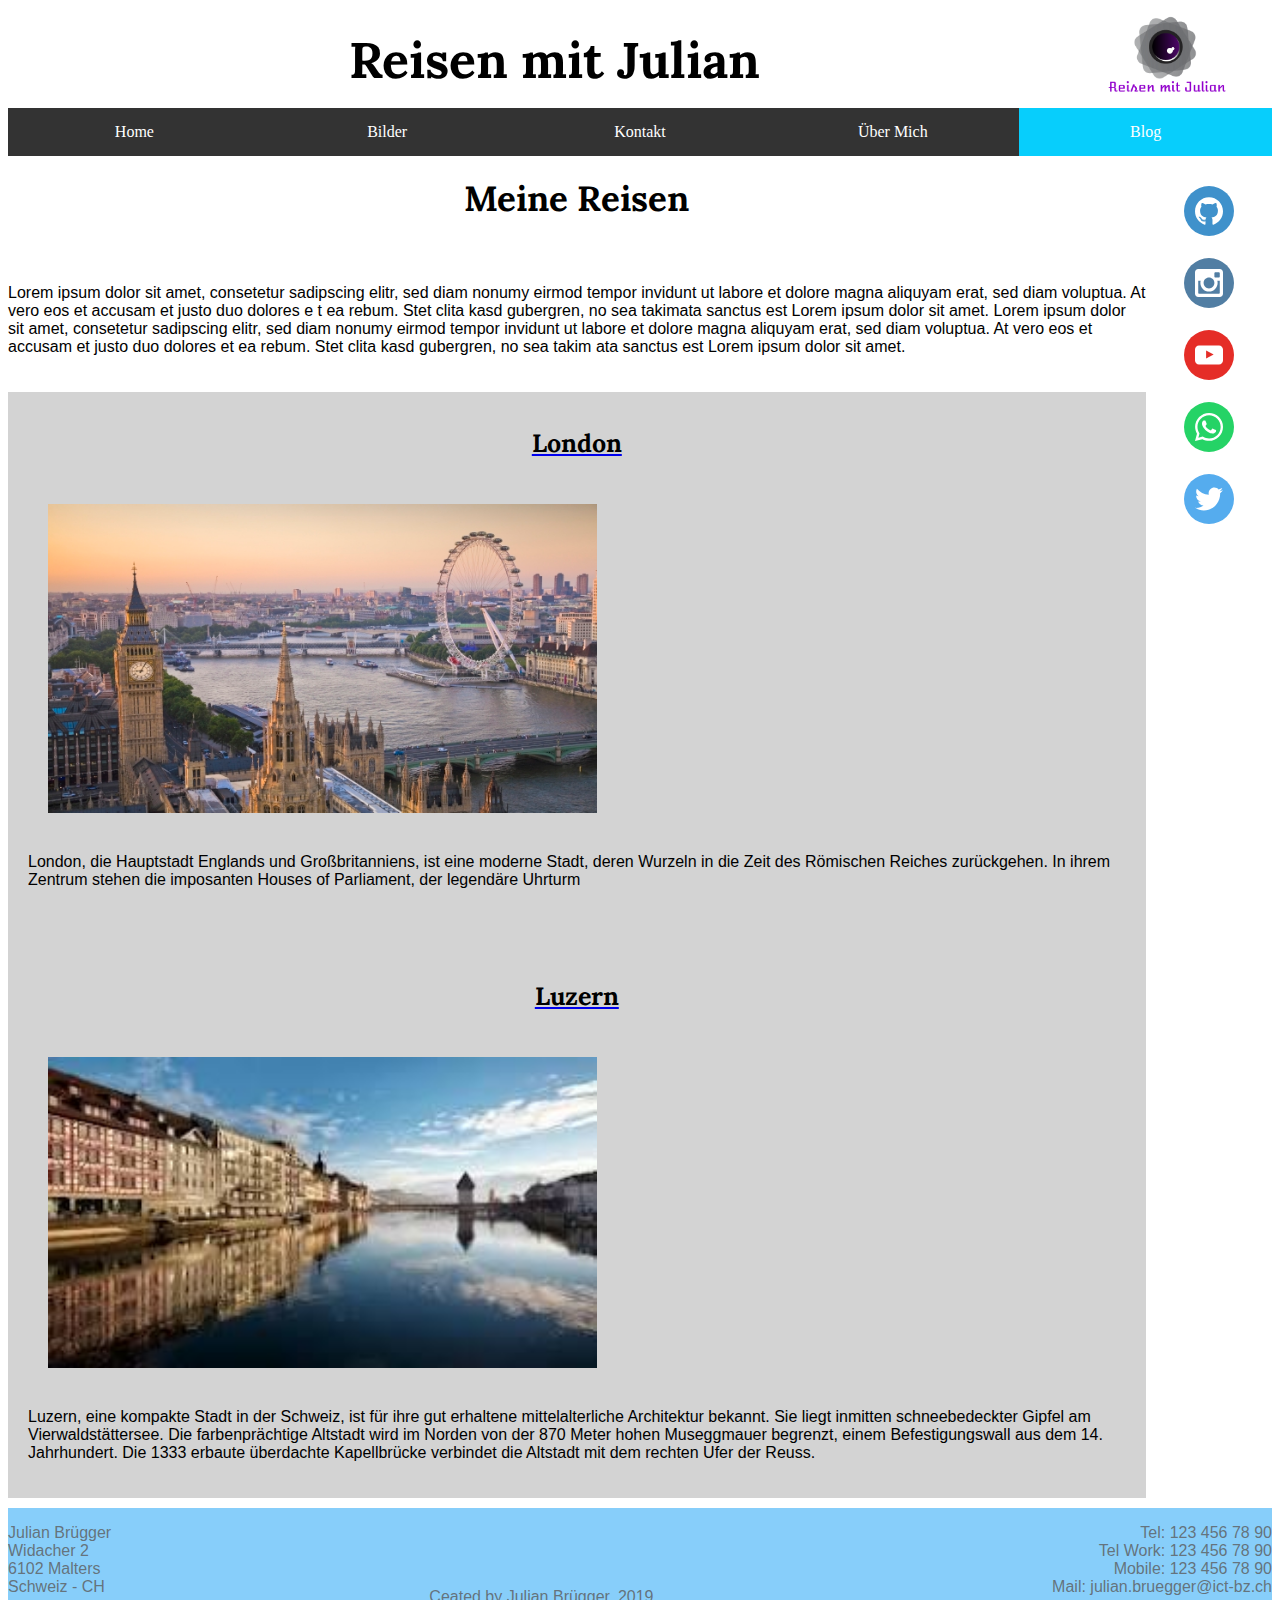
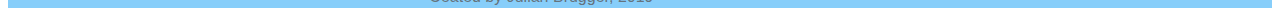
<file: 04_Projekt/Webpage/blog/blog.html>
<!DOCTYPE html>
<html lang="de">
<head>
    <meta charset="UTF-8">
    <meta name="viewport" content="width=device-width, initial-scale=1.0">
    <meta http-equiv="X-UA-Compatible" content="ie=edge">
    <link rel="stylesheet" href="blog.css">
    
    <link href="https://fonts.googleapis.com/css?family=Lora&display=swap" rel="stylesheet">
    <title>Reisen mit Julian - Home</title>
</head>
<body class="body">
    <div class="container">
        <header>  
            <a href="../index.html">
                <img src="../Symbole/Logo.png" 
                alt="Bild einer Fotokamera" 
                class="logo">
            </a>
            <h1>Reisen mit Julian</h1>
        </header>
        <nav>
            <ul class="navigation">
                <li><a href="../index.html">Home</a></li>
                <li><a href="../pictures/index.html">Bilder</a></li>
                <li><a href="../contact/index.html">Kontakt</a></li>
                <li><a href="../over_me/index.html">Über Mich</a></li>
                <li><a class="active" href="blog.html">Blog</a></li>
            </ul>
        </nav>
        <aside class="text">             
            <h2>Meine Reisen</h2> <br>
            <p> Lorem ipsum dolor sit amet, consetetur sadipscing elitr, 
                sed diam nonumy eirmod tempor invidunt ut labore et dolore magna 
                aliquyam erat, sed diam voluptua. At vero eos et accusam et justo duo dolores e
                t ea rebum. Stet clita kasd gubergren, no sea takimata sanctus est Lorem ipsum dolor sit amet. 
                Lorem ipsum dolor sit amet, consetetur sadipscing elitr, sed diam nonumy eirmod tempor invidunt ut labore et dolore magna 
                aliquyam erat, sed diam voluptua. At vero eos et accusam et justo duo dolores et ea rebum. Stet clita kasd gubergren, no sea takim
                ata sanctus est Lorem ipsum dolor sit amet.</p>
        </aside>
        <main>
            <div class="column">
                <div class="card">
                <a href="London.html">  <h3>London</h3> </a>
                <img src="pics/London.jpg" class="img" alt="Bild von London">
                <p>London, die Hauptstadt Englands und Großbritanniens, ist eine moderne Stadt, deren Wurzeln in die Zeit des Römischen Reiches zurückgehen. 
                    In ihrem Zentrum stehen die imposanten Houses of Parliament, der legendäre Uhrturm</p>
                </div>
            
                <div class="card">
                    <a href="Luzern.html">  <h3>Luzern</h3> </a>
                    <img src="pics/Luzern.jpg" class="img" alt="Bild von Luzern">
                    <p>Luzern, eine kompakte Stadt in der Schweiz, ist für ihre gut erhaltene mittelalterliche Architektur bekannt. 
                        Sie liegt inmitten schneebedeckter Gipfel am Vierwaldstättersee. Die farbenprächtige Altstadt wird im Norden von der 
                        870 Meter hohen Museggmauer begrenzt, einem Befestigungswall aus dem 14. Jahrhundert. 
                        Die 1333 erbaute überdachte Kapellbrücke verbindet die Altstadt mit dem rechten Ufer der Reuss.</p>
                    </div>
                        
        </main>
        <aside class="side">

            <a href="https://github.com/jufivanbruegger/">
                <img class="sml" 
                src="../Symbole/Github.svg" 
                alt="link Github"> </a> <br>
            <a href="https://www.instagram.com/jul.bruegger">
                <img class="sml" 
                src="../Symbole/Instagram.svg" 
                alt="Link zu Instagram"> </a><br>
            <a href="https://www.YouTube.com">
                <img class="sml" 
                src="../Symbole/YouTube.svg" 
                alt="Link zu Youtube"> </a> <br>
            <a href="https://wa.me/+41765974891?text=Deine+Website+ist+toll.">
                <img class="sml" 
                src="../Symbole/WhatsApp.svg" 
                alt="Logo von WhatsApp"> </a> <br>
            <a href="https://www.twitter.com">
                <img class="sml" 
                src="../Symbole/Twitter.svg" 
                alt="Link zu Twiter"> </a>
        

        </aside>
        <footer>
            <p class="footer"> Julian Brügger <br>
                Widacher 2 <br>
                6102 Malters <br>
                Schweiz - CH
            </p>
            <p class=" footer center">
                Ceated by Julian Brügger, 2019
            </p>
            <p class="footer right">
                Tel: 123 456 78 90 <br>
                Tel Work: 123 456 78 90 <br>
                Mobile: 123 456 78 90 <br>
                Mail: julian.bruegger@ict-bz.ch

            </p>
      </footer>
        
    </body>
</html>
</file>
<file: 03_Übungen/02_boxen/style.css>
.flex-container {
    background: lightgray;
    padding: 0;
    margin: 0;
    list-style: none;

    display: -webkit-box;
    display: -moz-box;
    display: -ms-flexbox;
    display: -webkit-flex;
    display: flex;

    -webkit-flex-flow: row wrap;
    justify-content: space-around;

    /** Für Aufgabe 1 kannst du von hier... **/
    flex-direction: row;
    
    /** ...bis hier CSS-Deklarationen hinzufügen. **/
}

.flex-item {
    background: tomato;
    margin: 5px;
    width: 200px;
    height: 150px;
    margin-top: 10px;

    flex-grow: 1;
    

    line-height: 150px;
    color: rgb(38, 255, 0);
    font-weight: bold;
    font-size: 3em;
    text-align: center;
    

}

.flex-item :nth-child(1) {
    order: 2;
}
/** Für Aufgabe 2 kannst du von hier... **/


/** ...bis hier CSS-Deklarationen hinzufügen. **/
</file>
<file: 03_Übungen/03_news/style.css>
body {
    box-sizing: border-box;
    line-height: 1.5;
    font-family: 'Roboto Condensed', sans-serif;
    background: #f0f0f0;
}

.container {
    max-width: 1280px;
    margin: 3rem auto;
}

.card {
    width: 200px;
    margin-right: 20px;
    background: #fff;
    color: #3d3d3d;
    position: relative;
    box-shadow: rgba(0, 0, 0, 0.45) 0px 0px 20px 0px;
    padding-bottom: 4rem;
}

.card:last-child {
    margin-right: 0;
}

.card.headline {
    flex-grow: 2;
}

@media screen and (max-width: 960px) {

    .container {
        margin: 0 auto;
    }
}

.card-header {
    position: relative;
    height: 300px;
    overflow: hidden;
    background-repeat: no-repeat;
    background-size: cover;
    background-position: center;
}

.card-title {
    background: rgba(63, 141, 187, .85);
    padding: 0.5rem 1rem;
    color: white;
    text-transform: uppercase;
    position: absolute;
    bottom: 0;
    width: 100%;
}

h2 {
    margin: 0;
}

.card-body {
    padding: 1.5rem 1rem 0.5rem;
}

.card-footer {
    bottom: 10px;
    right: 1rem;
    position: absolute;
    font-size: 0.9rem;
    text-align: right;
}
</file>
<file: 03_Übungen/03_news/flex.css>
/** Für Aufgabe 1 kannst du von hier... **/


.cards {
    display:flex;  
    flex-wrap: wrap; 
}
.card {
    flex-grow: 1;
}
/** ...bis hier CSS-Regeln hinzufügen. **/

@media screen and (max-width: 768px) {
    /* Die CSS-Regeln innerhalb der geschweiften
    Klammern werden nur interpretiert, wenn die
    Breite des Bildschirms kleiner als 768px ist
    - sprich Tablets und Handies */

    /** Für Aufgabe 2 kannst du von hier... **/
.headline {
    order: -1;
    width: 100%;
    margin: auto auto 20px 0;
}
    /** ...bis hier CSS-Regeln hinzufügen. **/

}

@media screen and (max-width: 480px) {
    /* Die CSS-Regeln innerhalb der geschweiften
    Klammern werden nur interpretiert, wenn die
    Breite des Bildschirms kleiner als 480px ist
    - sprich Handies */

    /** Für Aufgabe 3 kannst du von hier... **/
.card {
    width: 100%;
    margin: 20px 0;

}
    /** ...bis hier CSS-Regeln hinzufügen. **/

}
</file>
<file: 03_Übungen/04_Formulare/style.css>
body {
    background-color: rgb(239, 242, 243);

}
h1 {
    margin-bottom: 10px;
    font-family: 'Bangers';
    text-align: center;
    font-size: 30px;
}
h2 {
    font-family: 'Lobster', cursive; 
    font-size: 18px;   
}
p {
    font-family: 'McLaren', cursive;
    font-size: 12px;
}

hr {
    border: 2px solid black;
}

.textfeld {
    width: 30%;
}
</file>
<file: 03_Übungen/06_CSS-Grid/style.css>
.container {
    display: grid;
    margin: 0 auto;
    width: 1100px;
    grid-template-rows: 200px 200px 300px 200px 200px 200px;
    grid-template-columns: 20% 60% 20%;
    


    grid-template-areas: 
    "header header header"
    "nav nav nav"
    "subnav main sidebar"
    "footer footer footer"
    ;
}
header{
    grid-area: header;
}

nav{
    grid-area: nav;
}


main{
    grid-area: main;
}

aside.sub{
    grid-area: subnav;

}
aside.side{
grid-area: sidebar;

}

footer
{
    grid-area: footer;
}

.container > * {
    outline: 1px solid lightpink;
  }
  @media screen and (max-width: 1200px) {
      .container {
        width: 90%;}
    }
</file>
<file: 03_Übungen/07_Responsive/style.css>
.container {
    display: grid;
    margin: 0 auto;

    grid-gap: 20px;
    grid-template-columns: 1fr 1fr 1fr 1fr;
    grid-template-rows: 400px 400px 400px
}

div {
    background: yellow;
    height: 100%;
}

.Headline {
    grid-column: 1/3;
    grid-row:1/3 ;
    background: pink;
}

@media screen and (max-width: 1200px) {
    Main {
        grid-template-columns: 1fr 1fr ;
        grid-template-rows: 400px 400px 400px 400px 400px
    }
    .Header {
        
        grid-row: 1;
    }

@media screen and (max-width: 650px) {
    Main { 
        grid-template-columns: 1fr  ;
        grid-template-rows: 400px 400px 400px 400px 400px 400px 400px 400px 400px 400px 400px;
    }

    .Header {
        grid-column: 1;
        grid-row: 1;
    }
}
    
}
</file>
<file: 04_Projekt/Webpage/style.css>
.logo {
    height: 130%;
    float: right;
    margin-right: 40px;
    margin-top: -20px;
}

.container {
    display: grid;
    margin: 0 auto;
    width: auto;
    grid-template-rows: 100px auto auto auto 100px;
    grid-template-columns: 90% 10%;

    grid-template-areas: 
    "header header"
    "nav nav"
    "text sidebar"
    "main sidebar"
    "footer footer"
    ;
}

.active {
    background-color: #07cefc;
  }

.sml {
    width: 50px;
    
    
}  
.side{
    margin-top: 30px;
    margin-bottom: 30px;
    display: flex; 
    justify-content: top; 
    align-items: center;
    flex-direction: column;
    


}
.Home {
    width: 50%;
}

.center {
    margin-top: 80px;
}


header{
    grid-area: header;
}

nav{
    grid-area: nav;
}


main{
    grid-area: main;
    display: flex; 
    justify-content: top; 
    align-items: center;
    flex-direction: column;
    
    
}

aside.side{
grid-area: sidebar;

}
aside.text {
    grid-area: text;
}

footer
{
    grid-area: footer;
    display: flex;
    background-color: lightskyblue;
    color: rgba(92, 92, 92, 0.808);

}

h1 {
    text-align: center;
    margin-top: 20px;
    font-size: 50px;
    font-family: 'Lora', serif;

}
h2 { text-align: center;
    margin-top: 20px;
    font-size: 35px;
    font-family: 'Lora', serif;
}
p {
    margin: 20px;
    font-family: arial, serif;
}

.footer {
    flex: 1; 
}
.right {
    text-align: right;
}

ul {
list-style-type: none;
margin: 0;
padding: 0;
overflow: hidden;
background-color: #333;
display: flex;



}
li {
flex:1;
}

li a {
display: block;
color: white;
text-align: center;
padding: 15px 16px;
text-decoration: none;

}

li a:hover {
background-color: #07cffc7a;
}  


@media screen and (max-width: 850px) {
    ul {
        flex-direction: column;
    } 
    footer {
        
        flex-direction: column;
        align-content: flex-start;
            }
    .right{
    text-align: left;
    }
    .center {
        margin-top: 0px;
    }
    
    
}

@media screen and (max-width: 600px) {
    ul {
        flex-direction: column;
    } 
    footer {
        flex-direction: column;
        align-content: flex-start;
            }
    .right{
    text-align: left;
    }
    .center {
        margin-top: 0px;
    }
    h1 {
        font-size: 35px
    
    
}

@media screen and (max-width: 480px) {
    ul {
        flex-direction: column;
    } 
    footer {
        flex-direction: column;
        align-content: flex-start;
            }
    .right{
    text-align: left;
    }
    .center {
        margin-top: 0px;
    }
    .container {
        grid-template-rows: 150px auto auto auto 100px;
    }

    h1 {
        font-size: 30px
    }
}
}
</file>
<file: 04_Projekt/Webpage/contact/style.css>
.logo {
    height: 130%;
    float: right;
    margin-right: 40px;
    margin-top: -20px;
}

.container {
    display: grid;
    margin: 0 auto;
    width: auto;
    grid-template-rows: 100px auto auto auto 100px;
    grid-template-columns: 90% 10%;

    grid-template-areas: 
    "header header"
    "nav nav"
    "text sidebar"
    "main sidebar"
    "footer footer"
    ;
}



.active {
    background-color: #07cefc;
  }

.sml {
    width: 50px;
    
    
}  
.side{
    margin-top: 30px;
    margin-bottom: 30px;
    display: flex; 
    justify-content: top; 
    align-items: center;
    flex-direction: column;
    


}

.Half {
    width: 80%;
    height: 30px;
}
.Homepage {
    width: 100%;
}

.center {
    margin-top: 80px;
}


header{
    grid-area: header;
    margin: center;
}

nav{
    grid-area: nav;
}


main{
    grid-area: main;    
}

aside.side{
grid-area: sidebar;

}
aside.text {
    grid-area: text;
}

footer
{
    grid-area: footer;
    display: flex;
    background-color: lightskyblue;
    border-top: 2px black;
    color: rgba(92, 92, 92, 0.808);

}

h1 {
    text-align: center;
    margin-top: 20px;
    font-size: 50px;
    font-family: 'Lora', serif;

}
h2 { text-align: center;
    margin-top: 20px;
    font-size: 35px;
    font-family: 'Lora', serif;
}
p {
    margin: 20px;
}

.footer {
    flex: 1; 
}
.right {
    text-align: right;
}
.Bilder {
    display: flex;
}

ul {
list-style-type: none;
margin: 0;
padding: 0;
overflow: hidden;
background-color: #333;
display: flex;



}
li {
flex:1;
}

li a {
display: block;
color: white;
text-align: center;
padding: 15px 16px;
text-decoration: none;

}

li a:hover {
background-color: #07cffc7a;
}  


@media screen and (max-width: 850px) {
    ul {
        flex-direction: column;
    } 
    footer {
        
        flex-direction: column;
        align-content: flex-start;
            }
    .right{
    text-align: left;
    }
    .center {
        margin-top: 0px;
    }
    
    
}

@media screen and (max-width: 600px) {
    ul {
        flex-direction: column;
    } 
    footer {
        flex-direction: column;
        align-content: flex-start;
            }
    .right{
    text-align: left;
    }
    .center {
        margin-top: 0px;
    }
    h1 {
        font-size: 35px
    
    
}

@media screen and (max-width: 480px) {
    ul {
        flex-direction: column;
    } 
    footer {
        flex-direction: column;
        align-content: flex-start;
            }
    .right{
    text-align: left;
    }
    .center {
        margin-top: 0px;
    }
    .container {
        grid-template-rows: 150px auto auto auto 100px;
    }

    h1 {
        font-size: 30px
    }
}
}
</file>
<file: 04_Projekt/Webpage/over_me/style.css>
.logo {
    height: 130%;
    float: right;
    margin-right: 40px;
    margin-top: -20px;
}

.container {
    display: grid;
    margin: 0 auto;
    width: auto;
    grid-template-rows: 100px auto auto auto 100px;
    grid-template-columns: 90% 10%;

    grid-template-areas: 
    "header header"
    "nav nav"
    "text sidebar"
    "main sidebar"
    "footer footer"
    ;
}



.active {
    background-color: #07cefc;
  }

.sml {
    width: 50px;
    
    
}  
.side{
    margin-top: 30px;
    margin-bottom: 30px;
    display: flex; 
    justify-content: top; 
    align-items: center;
    flex-direction: column;
    


}

.Half {
    width: 80%;
    height: 30px;
}
.Homepage {
    width: 100%;
}

.center {
    margin-top: 80px;
}


header{
    grid-area: header;
    margin: center;
}

nav{
    grid-area: nav;
}


main{
    grid-area: main;    
}

aside.side{
grid-area: sidebar;

}
aside.text {
    grid-area: text;
}

footer
{
    grid-area: footer;
    display: flex;
    background-color: lightskyblue;
    border-top: 2px black;
    color: rgba(92, 92, 92, 0.808);

}

h1 {
    text-align: center;
    margin-top: 20px;
    font-size: 50px;
    font-family: 'Lora', serif;

}
h2 { text-align: center;
    margin-top: 20px;
    font-size: 35px;
    font-family: 'Lora', serif;
}
p {
    margin: 20px;
    font-family: Arial;
}

.footer {
    flex: 1; 
}
.right {
    text-align: right;
}
.Bilder {
    display: flex;
}

ul {
list-style-type: none;
margin: 0;
padding: 0;
overflow: hidden;
background-color: #333;
display: flex;



}
li {
flex:1;
}

li a {
display: block;
color: white;
text-align: center;
padding: 15px 16px;
text-decoration: none;

}

li a:hover {
background-color: #07cffc7a;
}  


@media screen and (max-width: 850px) {
    ul {
        flex-direction: column;
    } 
    footer {
        
        flex-direction: column;
        align-content: flex-start;
            }
    .right{
    text-align: left;
    }
    .center {
        margin-top: 0px;
    }
    
    
}

@media screen and (max-width: 600px) {
    ul {
        flex-direction: column;
    } 
    footer {
        flex-direction: column;
        align-content: flex-start;
            }
    .right{
    text-align: left;
    }
    .center {
        margin-top: 0px;
    }
    h1 {
        font-size: 35px
    
    
}

@media screen and (max-width: 480px) {
    ul {
        flex-direction: column;
    } 
    footer {
        flex-direction: column;
        align-content: flex-start;
            }
    .right{
    text-align: left;
    }
    .center {
        margin-top: 0px;
    }
    .container {
        grid-template-rows: 150px auto auto auto 100px;
    }

    h1 {
        font-size: 30px
    }
}
}
</file>
<file: 04_Projekt/Webpage/pictures/style.css>
.logo {
    height: 130%;
    float: right;
    margin-right: 40px;
    margin-top: -20px;
}

.container {
    display: grid;
    margin: 0 auto;
    width: auto;
    grid-template-rows: 100px auto auto auto 100px;
    grid-template-columns: 90% 10%;

    grid-template-areas: 
    "header header"
    "nav nav"
    "text sidebar"
    "main sidebar"
    "footer footer"
    ;
}

.row {
    display: flex;
    flex-wrap: nowrap;
    padding: 0 4px;
  }
  
  .column {
    flex: 25%;
    max-width: 25%;
    padding: 0 4px;
  }
  
  .column img {
    margin-top: 8px;
    vertical-align: middle;
    width: 100%;
  }

.active {
    background-color: #07cefc;
  }

.sml {
    width: 50px;
    
    
}  
.side{
    margin-top: 30px;
    margin-bottom: 30px;
    display: flex; 
    justify-content: top; 
    align-items: center;
    flex-direction: column;
    


}
.Homepage {
    width: 100%;
}

.center {
    margin-top: 80px;
}


header{
    grid-area: header;
    margin: center;
}

nav{
    grid-area: nav;
}


main{
    grid-area: main;    
}

aside.side{
grid-area: sidebar;

}
aside.text {
    grid-area: text;
}

footer
{
    grid-area: footer;
    display: flex;
    background-color: lightskyblue;
    color: rgba(92, 92, 92, 0.808);
}

h1 {
    text-align: center;
    margin-top: 20px;
    font-size: 50px;
    font-family: 'Lora', serif;

}
h2 { text-align: center;
    margin-top: 20px;
    font-size: 35px;
    font-family: 'Lora', serif;
}
p {
    margin: 20px;
}

.footer {
    flex: 1; 
}
.right {
    text-align: right;
}
.Bilder {
    display: flex;
}

ul {
list-style-type: none;
margin: 0;
padding: 0;
overflow: hidden;
background-color: #333;
display: flex;



}
li {
flex:1;
}

li a {
display: block;
color: white;
text-align: center;
padding: 15px 16px;
text-decoration: none;

}

li a:hover {
background-color: #07cffc7a;
}  


@media screen and (max-width: 850px) {
    ul {
        flex-direction: column;
    } 
    footer {
        
        flex-direction: column;
        align-content: flex-start;
            }
    .right{
    text-align: left;
    }
    .center {
        margin-top: 0px;
    }

    .column {
        flex: 40%;
        max-width: 40%;
    }
    
    
}

@media screen and (max-width: 600px) {
    ul {
        flex-direction: column;
    } 
    footer {
        flex-direction: column;
        align-content: flex-start;
            }
    .right{
    text-align: left;
    }
    .center {
        margin-top: 0px;
    }
    h1 {
        font-size: 35px
    
    
}

@media screen and (max-width: 480px) {
    ul {
        flex-direction: column;
    } 
    footer {
        flex-direction: column;
        align-content: flex-start;
            }
    .right{
    text-align: left;
    }
    .center {
        margin-top: 0px;
    }
    .container {
        grid-template-rows: 150px auto auto auto 100px;
    }

    h1 {
        font-size: 30px
    }
}
}
</file>
<file: 03_Übungen/01_Rechnung/style.css>
body {
	border: 1px solid #888888;
	margin: 3% auto;
	width: 21cm;
	min-height: 27.9cm;
	box-shadow: -6px 6px 12px #888888;
    padding: 2cm 2.5cm;
    font-family: Arial;
    line-height: 1.5;
}
h2 {
    line-height: 1.5;

}
h1 {
    font-family: 'McLaren', cursive;
}
.logo
{
    width: 225px;
    margin-top: 30px;
}
.Empfänger
{
    margin-left: 50%;
    margin-bottom: 100px;
}

table {
    width: 100%;
    border-collapse: collapse;
}

th {
    background-color: lightgray;
}
td, th {
    border: solid 1px;
  

}
.result {

    border-bottom: double;
}
.hide {
    border-left: none;
    border-right: none; 
    border-bottom: none;
}

.Unterschrift
{
    height: 60px;
    margin-bottom: 50px;
}
.Social-Media {
    width: 55px;
    margin-left: 5px ;
}
</file>
<file: 04_Projekt/Webpage/blog/blog.css>
.logo {
    height: 130%;
    float: right;
    margin-right: 40px;
    margin-top: -20px;
}

.container {
    display: grid;
    margin: 0 auto;
    width: auto;
    grid-template-rows: 100px auto auto auto 100px;
    grid-template-columns: 90% 10%;

    grid-template-areas: 
    "header header"
    "nav nav"
    "text sidebar"
    "main sidebar"
    "footer footer"
    ;
}

.active {
    background-color: #07cefc;
  }

.sml {
    width: 50px;
    
    
}  
.side{
    margin-top: 30px;
    margin-bottom: 30px;
    display: flex; 
    align-items: center;
    flex-direction: column;
    


}
.Home {
    width: 50%;
}

.center {
    margin-top: 80px;
}
.column {
    background-color: lightgray;
margin-bottom: 10px;
}

.card {
    padding: 20px;
    margin-top: 20px;
  }

.img {
    align-items: center;
    width: 50%;
    padding: 20px;
    
}

p {
    font-family: arial, serif;
}


header{
    grid-area: header;
}

nav{
    grid-area: nav;
}


main{
    grid-area: main;
    

}

aside.side{
grid-area: sidebar;

}
aside.text {
    grid-area: text;
}

footer
{
    grid-area: footer;
    display: flex;
    background-color: lightskyblue;
    color: rgba(92, 92, 92, 0.808);

}

h1 {
    text-align: center;
    margin-top: 20px;
    font-size: 50px;
    font-family: 'Lora', serif;

}
h2 { text-align: center;
    margin-top: 20px;
    font-size: 35px;
    font-family: 'Lora', serif;
}
h3 {
    color: black;
    text-align: center;
    margin-top: 15px;
    font-size: 25px;
    font-family: 'Lora', serif;

}


.footer {
    flex: 1; 
}
.right {
    text-align: right;
}


ul {
list-style-type: none;
margin: 0;
padding: 0;
overflow: hidden;
background-color: #333;
display: flex;


}
li {
flex:1;
}

li a {
display: block;
color: white;
text-align: center;
padding: 15px 16px;
text-decoration: none;

}

li a:hover {
background-color: #07cffc7a;
}  


@media screen and (max-width: 850px) {
    ul {
        flex-direction: column;
    } 
    footer {
        
        flex-direction: column;
        align-content: flex-start;
            }
    .right{
    text-align: left;
    }
    .center {
        margin-top: 0px;
    }
    
    
}

@media screen and (max-width: 600px) {
    ul {
        flex-direction: column;
    } 
    footer {
        flex-direction: column;
        align-content: flex-start;
            }
    .right{
    text-align: left;
    }
    .center {
        margin-top: 0px;
    }
    h1 {
        font-size: 35px
    
    
}

@media screen and (max-width: 480px) {
    ul {
        flex-direction: column;
    } 
    footer {
        flex-direction: column;
        align-content: flex-start;
            }
    .right{
    text-align: left;
    }
    .center {
        margin-top: 0px;
    }
    .container {
        grid-template-rows: 150px auto auto auto 100px;
    }

    h1 {
        font-size: 30px
    }
}
}
</file>
